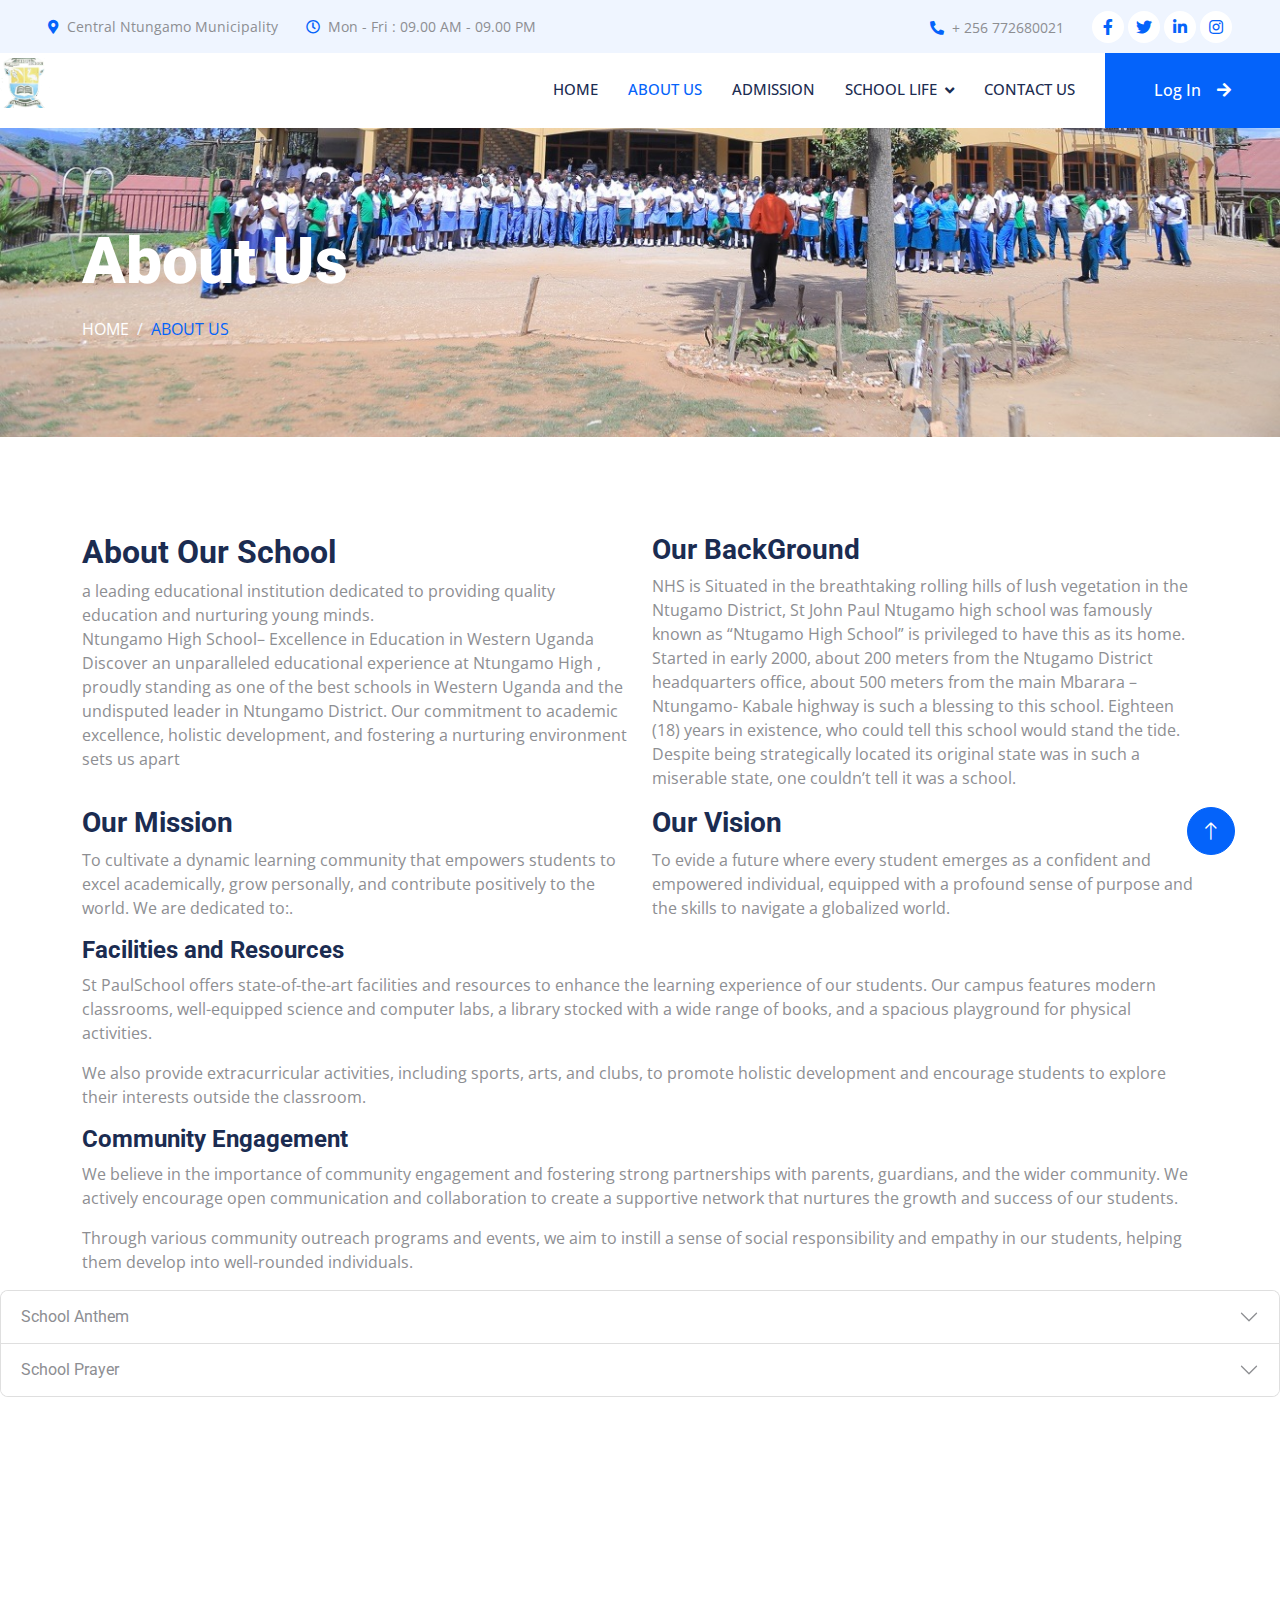
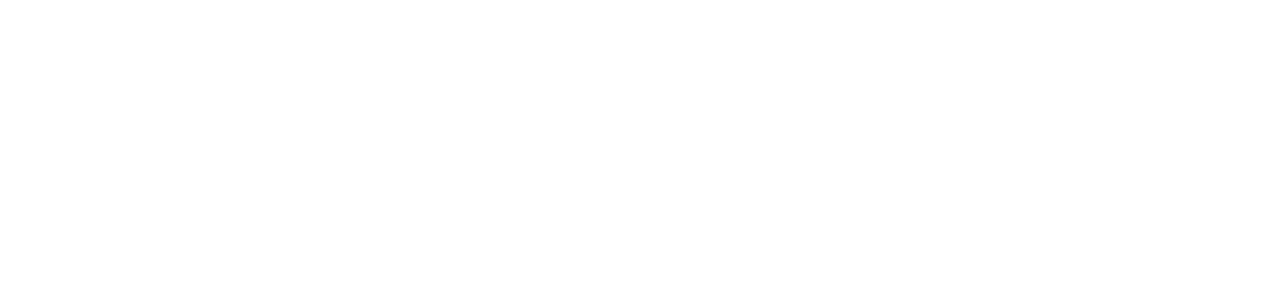
<file: about.html>
<!DOCTYPE html>
<html lang="en">

<head>
    <meta charset="utf-8">
    <title>Ntungamo High School</title>
    <meta content="width=device-width, initial-scale=1.0" name="viewport">
    <meta content="" name="keywords">
    <meta content="" name="description">

    <!-- Favicon -->
    <link href="/images1/image1 badge.png" rel="icon">

    <!-- Google Web Fonts -->
    <link rel="preconnect" href="https://fonts.googleapis.com">
    <link rel="preconnect" href="https://fonts.gstatic.com" crossorigin>
    <link
        href="https://fonts.googleapis.com/css2?family=Open+Sans:wght@400;500&family=Roboto:wght@500;700;900&display=swap"
        rel="stylesheet">

    <!-- Icon Font Stylesheet -->
    <link href="https://cdnjs.cloudflare.com/ajax/libs/font-awesome/5.10.0/css/all.min.css" rel="stylesheet">
    <link href="https://cdn.jsdelivr.net/npm/bootstrap-icons@1.4.1/font/bootstrap-icons.css" rel="stylesheet">
    <link href='https://unpkg.com/boxicons@2.1.4/css/boxicons.min.css' rel='stylesheet'>

    <!-- Libraries Stylesheet -->
    <link href="lib/animate/animate.min.css" rel="stylesheet">
    <link href="lib/owlcarousel/assets/owl.carousel.min.css" rel="stylesheet">
    <link href="lib/tempusdominus/css/tempusdominus-bootstrap-4.min.css" rel="stylesheet" />

    <!-- Customized Bootstrap Stylesheet -->
    <link href="css/bootstrap.min.css" rel="stylesheet">

    <!-- Template Stylesheet -->
    <link href="css/style.css" rel="stylesheet">
</head>

<body>
    <!-- Spinner Start -->
    <div id="spinner"
        class="show bg-white position-fixed translate-middle w-100 vh-100 top-50 start-50 d-flex align-items-center justify-content-center">
        <div class="spinner-grow text-primary" style="width: 3rem; height: 3rem;" role="status">
            <span class="sr-only">Loading...</span>
        </div>
    </div>
    <!-- Spinner End -->


    <!-- Topbar Start -->
    <div class="container-fluid bg-light p-0 wow fadeIn" data-wow-delay="0.1s">
        <div class="row gx-0 d-none d-lg-flex">
            <div class="col-lg-7 px-5 text-start">
                <div class="h-100 d-inline-flex align-items-center py-3 me-4">
                    <small class="fa fa-map-marker-alt text-primary me-2"></small>
                    <small>Central Ntungamo Municipality</small>
                </div>
                <div class="h-100 d-inline-flex align-items-center py-3">
                    <small class="far fa-clock text-primary me-2"></small>
                    <small>Mon - Fri : 09.00 AM - 09.00 PM</small>
                </div>
            </div>
            <div class="col-lg-5 px-5 text-end">
                <div class="h-100 d-inline-flex align-items-center py-3 me-4">
                    <small class="fa fa-phone-alt text-primary me-2"></small>
                    <small>+ 256 772680021</small>
                </div>
                <div class="h-100 d-inline-flex align-items-center">
                    <a class="btn btn-sm-square rounded-circle bg-white text-primary me-1" href=""><i
                            class="fab fa-facebook-f"></i></a>
                    <a class="btn btn-sm-square rounded-circle bg-white text-primary me-1" href=""><i
                            class="fab fa-twitter"></i></a>
                    <a class="btn btn-sm-square rounded-circle bg-white text-primary me-1" href=""><i
                            class="fab fa-linkedin-in"></i></a>
                    <a class="btn btn-sm-square rounded-circle bg-white text-primary me-0" href=""><i
                            class="fab fa-instagram"></i></a>
                </div>
            </div>
        </div>
    </div>
    <!-- Topbar End -->


    <!-- Navbar Start -->
    <nav class="navbar navbar-expand-lg bg-white navbar-light sticky-top p-0 wow fadeIn" data-wow-delay="0.1s">
        <a class="navbar-brand fw-bold" href="#"><img src="images1/image1 badge.png" alt="" width="50px"></a>
        <button type="button" class="navbar-toggler me-4" data-bs-toggle="collapse" data-bs-target="#navbarCollapse">
            <span class="navbar-toggler-icon"></span>
        </button>
        <div class="collapse navbar-collapse" id="navbarCollapse">
            <div class="navbar-nav ms-auto p-4 p-lg-0">
                <a href="index.html" class="nav-item nav-link">Home</a>
                <a href="about.html" class="nav-item nav-link active">About Us</a>
                <a href="service.html" class="nav-item nav-link">Admission</a>
                <div class="nav-item dropdown">
                    <a href="#" class="nav-link dropdown-toggle" data-bs-toggle="dropdown">School Life</a>
                    <div class="dropdown-menu rounded-0 rounded-bottom m-0">
                        <a href="feature.html" class="dropdown-item">Co-Curricular Activities</a>
                        <a href="team.html" class="dropdown-item">Gallery</a>
                        <a href="testimonial.html" class="dropdown-item">Academics</a>
                    </div>
                </div>
                <a href="contact.html" class="nav-item nav-link">Contact Us</a>
            </div>
            <a href="" class="btn btn-primary rounded-0 py-4 px-lg-5 d-none d-lg-block">Log In<i
                    class="fa fa-arrow-right ms-3"></i></a>
        </div>
    </nav>
    <!-- Navbar End -->


    <!-- Page Header Start -->
    <div class="container-fluid page-header py-5 mb-5 wow fadeIn" data-wow-delay="0.1s">
        <div class="container py-5">
            <h1 class="display-3 text-white mb-3 animated slideInDown">About Us</h1>
            <nav aria-label="breadcrumb animated slideInDown">
                <ol class="breadcrumb text-uppercase mb-0">
                    <li class="breadcrumb-item"><a class="text-white" href="#">Home</a></li>
                    <li class="breadcrumb-item text-primary active" aria-current="page">About Us</li>
                </ol>
            </nav>
        </div>
    </div>
    <!-- Page Header End -->
    <div class="container pt-5">
        <div class="row">
            <div class="col-md-6">
                <h2>About Our
                    <link>School</link>
                </h2>a leading educational institution dedicated to providing quality education and nurturing young
                minds.
                <p> Ntungamo High School– Excellence in Education in Western Uganda
                    Discover an unparalleled educational experience at Ntungamo High , proudly standing as one of the
                    best schools in Western Uganda and the undisputed leader in Ntungamo District. Our commitment to
                    academic excellence, holistic development, and fostering a nurturing environment sets us apart</p>
            </div>
            <div class="col-md-6">
                <h3>Our
                    <link>BackGround</link>
                </h3>
                <p> NHS is Situated in the breathtaking rolling hills of lush vegetation in the Ntugamo District, St
                    John Paul Ntugamo high school was famously known as “Ntugamo High School” is privileged to have this
                    as
                    its home. Started in early 2000, about 200 meters from the Ntugamo District headquarters office,
                    about 500
                    meters from the main Mbarara –Ntungamo- Kabale highway is such a blessing to this school. Eighteen
                    (18)
                    years in existence, who could tell this school would stand the tide. Despite being strategically
                    located
                    its original state was in such a miserable state, one couldn’t tell it was a school.</p>
            </div>
        </div>

        <div class="row">
            <div class="col-md-6">
                <h3>Our
                    <link>Mission</link>
                </h3>
                <p>To cultivate a dynamic learning community that empowers students to
                    excel academically, grow personally, and contribute positively to the world. We are dedicated to:.
                </p>
            </div>
            <div class="col-md-6">
                <h3>Our
                    <link>Vision</link>
                </h3>
                <p>To evide a future where every student emerges as a confident and empowered
                    individual, equipped with a profound sense of purpose and the skills to navigate a globalized world.
                </p>
            </div>
        </div>

        <div class="row">
            <div class="col-md-12">
                <h4>Facilities and Resources</h4>
                <p>St PaulSchool offers state-of-the-art facilities and resources to enhance the learning experience of
                    our
                    students. Our campus features modern classrooms, well-equipped science and computer labs, a library
                    stocked
                    with a wide range of books, and a spacious playground for physical activities.</p>
                <p>We also provide extracurricular activities, including sports, arts, and clubs, to promote holistic
                    development and encourage students to explore their interests outside the classroom.</p>
            </div>
        </div>

        <div class="row">
            <div class="col-md-12">
                <h4>Community Engagement</h4>
                <p>We believe in the importance of community engagement and fostering strong partnerships with parents,
                    guardians, and the wider community. We actively encourage open communication and collaboration to
                    create a
                    supportive network that nurtures the growth and success of our students.</p>
                <p>Through various community outreach programs and events, we aim to instill a sense of social
                    responsibility
                    and empathy in our students, helping them develop into well-rounded individuals.</p>
            </div>
        </div>
    </div>
    <!-- body -->

    <!-- anthem -->
    <div class="accordion" id="accordionExample">
        <div class="accordion-item">
            <h2 class="accordion-header">
                <button class="accordion-button collapsed" type="button" data-bs-toggle="collapse"
                    data-bs-target="#collapseOne" aria-expanded="false" aria-controls="collapseOne">
                    School Anthem
                </button>
            </h2>
            <div id="collapseOne" class="accordion-collapse collapse" data-bs-parent="#accordionExample">
                <div class="accordion-body">
                    <p>Oh! Ntungamo High School</p>
                    <p>Teachers and Students and Parents as well</p>
                    <p>Let us work together for the Nation.</p>
                    <p>So as to uplift this lovely school</p>
                    <br>
                    <p>Oh! Ntungamo High School</p>
                    <p>United we stand but divided we shall fall</p>
                    <p>Let us work together for the Nation</p>
                    <p>For Greater Horizons</p>
                    <br>
                    <p>Navy blue White and sky blue tops</p>
                    <p>Plus a tie is our uniform</p>
                    <p>Let us promote our cleaniliness</p>
                    <p>For Greater Horizons</p>
                </div>
            </div>
        </div>
        <div class="accordion-item">
            <h2 class="accordion-header">
                <button class="accordion-button collapsed" type="button" data-bs-toggle="collapse"
                    data-bs-target="#collapseTwo" aria-expanded="false" aria-controls="collapseTwo">
                    School Prayer
                </button>
            </h2>
            <div id="collapseTwo" class="accordion-collapse collapse" data-bs-parent="#accordionExample">
                <div class="accordion-body">
                    <p>Lord source of all gifts,</p>
                    <p>Creator of mankind, space and time</p>
                    <p>You who lives beyond them,</p>
                    <p>I praise and thank you for the gift of life</p>
                    <p>A second time each day,</p>
                    <p>It is precious and profound</p>
                    <br>
                    <p>Lord, today, I thank you especially for the people,</p>
                    <p>Bless them Lord</p>
                    <p>Bless our parents, teachers, prefects,</p>
                    <p>And each and every body</p>
                    <p>In our good Ntungamo High School.</p>
                    <p>Remember our old students</p>
                    <p>In their struggle to succeed</p>
                    <p>Bless them Lord</p>
                </div>
            </div>
        </div>
    </div>
    <!-- anthem -->

        <!-- Footer Start -->
        <div class="container-fluid bg-dark text-light footer mt-5 pt-5 wow fadeIn" data-wow-delay="0.1s">
            <div class="container py-5">
                <div class="row g-5">
                    <div class="col-lg-3 col-md-6">
                        <h5 class="text-light mb-4">Address</h5>
                        <p class="mb-2"><i class="fa fa-map-marker-alt me-3"></i>Central Division Ntungamo Municipality</p>
                        <p class="mb-2"><i class="fa fa-phone-alt me-3"></i>+ 256 772680021</p>
                        <p class="mb-2"><i class="fa fa-envelope me-3"></i>ntungamohighschool@gmail.com</p>
                        <div class="d-flex pt-2">
                            <a class="btn btn-outline-light btn-social rounded-circle" href="https://x.com/ntungamo_hs?s=20">
                                <i class='bx bx-x'></i>
                            <a class="btn btn-outline-light btn-social rounded-circle" href="https://www.facebook.com/groups/1675562059338359/"><i
                                    class="fab fa-facebook-f"></i></a>
                            <a class="btn btn-outline-light btn-social rounded-circle" href="https://www.youtube.com/@NHS126"><i
                                    class="fab fa-youtube"></i></a>
                        </div>
                    </div>
                    <div class="col-lg-3 col-md-6">
                        <h5 class="text-light mb-4">Useful Informatin</h5>
                        <a class="btn btn-link" href="/about.html">About School</a>
                        <a class="btn btn-link" href="/service.html">Applying Online</a>
                        <a class="btn btn-link" href="/contact.html">Location</a>
                    </div>
                    <div class="col-lg-3 col-md-6">
                        <h5 class="text-light mb-4">Useful Links</h5>
                        <a class="btn btn-link" href="/about.html">About Us</a>
                        <a class="btn btn-link" href="/service.html">Admission</a>
                        <a class="btn btn-link" href="/contact.html">Contact Us</a>
                        <a class="btn btn-link" href="/feature.html">Co-curricular Activities</a>
                        <a class="btn btn-link" href="/team.html">Gallery</a>
                        <a class="btn btn-link" href="testimonial.html">Academics</a>
                    </div>
                    <div class="col-lg-3 col-md-6">
                        <h5 class="text-light mb-4">Subscribe</h5>
                        <p>You can subscribe to our website for more updates.</p>
                        <div class="position-relative mx-auto" style="max-width: 400px;">
                            <input class="form-control border-0 w-100 py-3 ps-4 pe-5" type="text" placeholder="Your email">
                            <button type="button"
                                class="btn btn-primary py-2 position-absolute top-0 end-0 mt-2 me-2">SignUp</button>
                        </div>
                    </div>
                </div>
            </div>
            <div class="container">
                <div class="copyright">
                    <div class="row">
                        <div class="col-md-6 text-center text-md-start mb-3 mb-md-0">
                            &copy; <a class="border-bottom" href="#">Nhs Website</a>, All Right Reserved.
                        </div>
                        <div class="col-md-6 text-center text-md-end">
                            Designed By <a class="border-bottom" href="">+256 741451346</a>
                        </div>
                    </div>
                </div>
            </div>
        </div>
        <!-- Footer End -->


    <!-- Back to Top -->
    <a href="#" class="btn btn-lg btn-primary btn-lg-square rounded-circle back-to-top"><i
            class="bi bi-arrow-up"></i></a>


    <!-- JavaScript Libraries -->
    <script src="https://code.jquery.com/jquery-3.4.1.min.js"></script>
    <script src="https://cdn.jsdelivr.net/npm/bootstrap@5.0.0/dist/js/bootstrap.bundle.min.js"></script>
    <script src="lib/wow/wow.min.js"></script>
    <script src="lib/easing/easing.min.js"></script>
    <script src="lib/waypoints/waypoints.min.js"></script>
    <script src="lib/counterup/counterup.min.js"></script>
    <script src="lib/owlcarousel/owl.carousel.min.js"></script>
    <script src="lib/tempusdominus/js/moment.min.js"></script>
    <script src="lib/tempusdominus/js/moment-timezone.min.js"></script>
    <script src="lib/tempusdominus/js/tempusdominus-bootstrap-4.min.js"></script>

    <!-- Template Javascript -->
    <script src="js/main.js"></script>
</body>

</html>
</file>
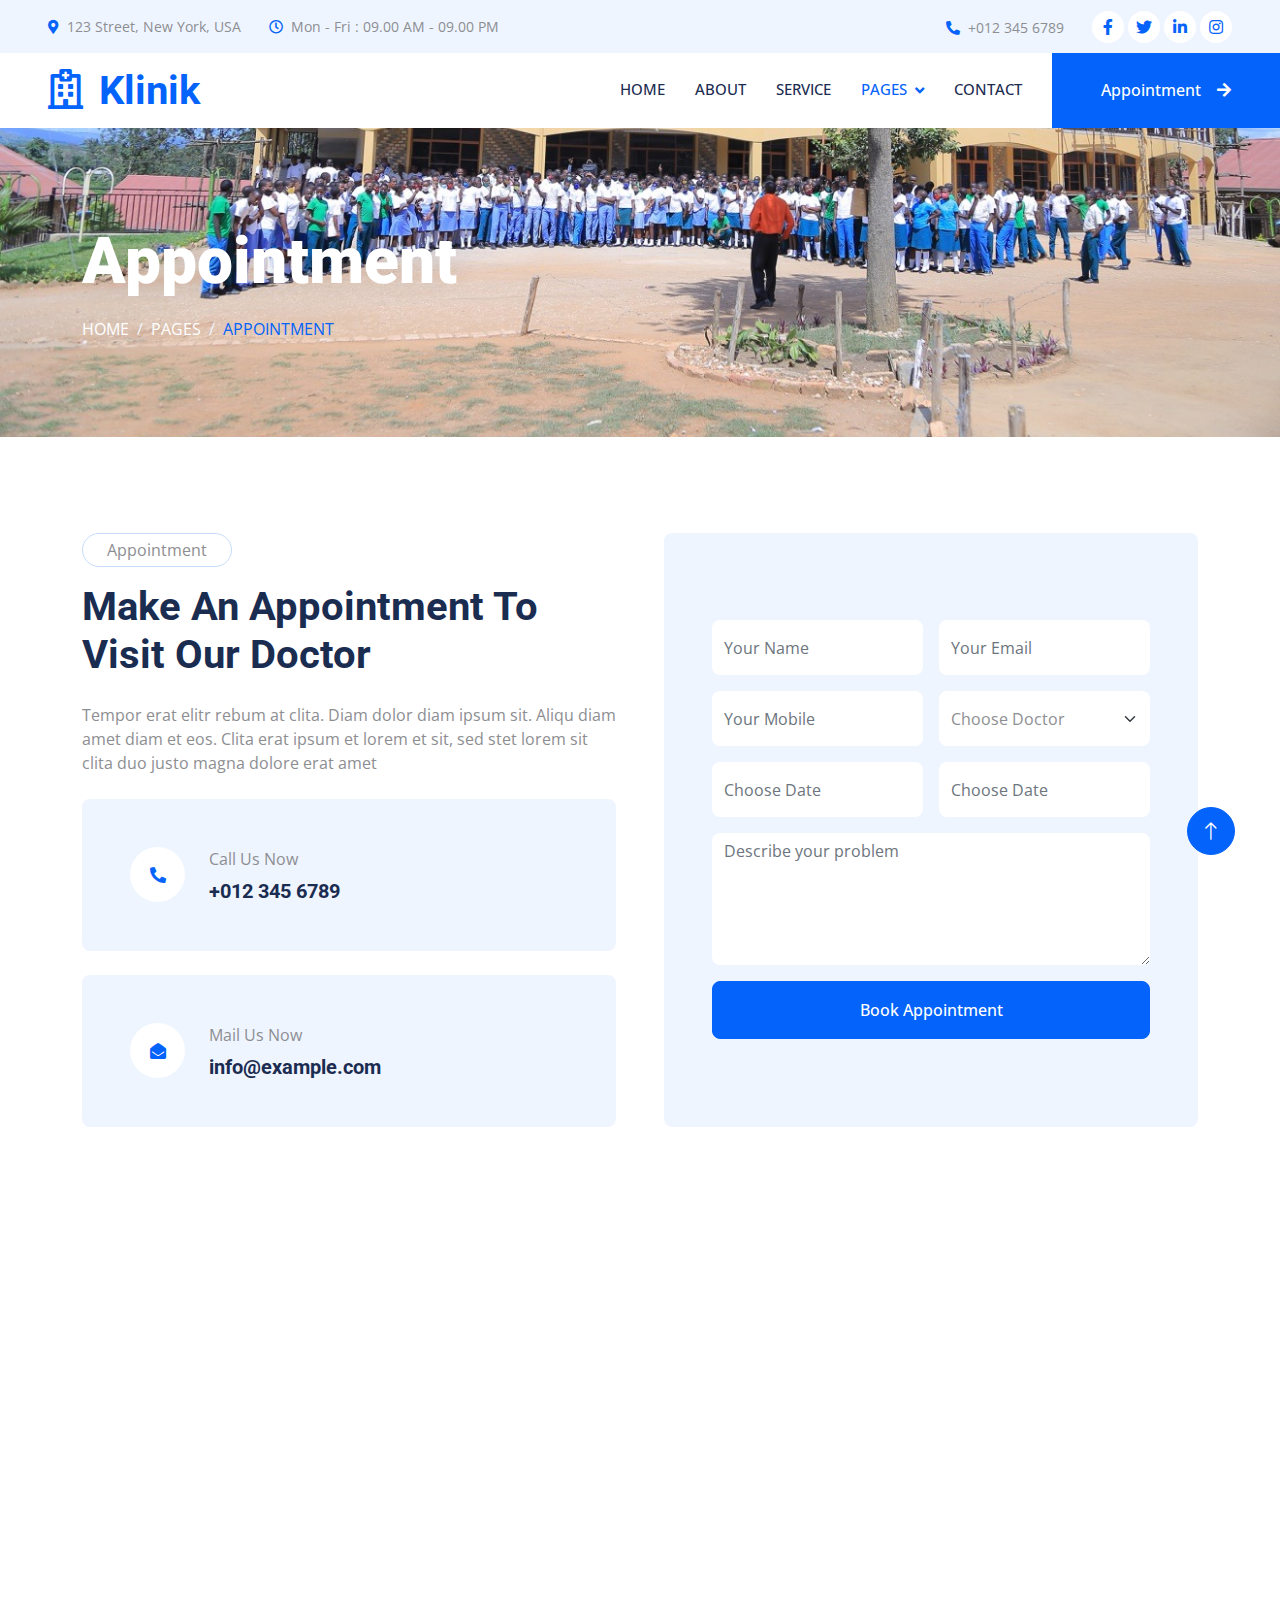
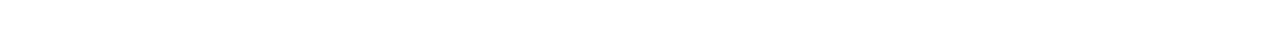
<file: appointment.html>
<!DOCTYPE html>
<html lang="en">

<head>
    <meta charset="utf-8">
    <title>Klinik - Clinic Website Template</title>
    <meta content="width=device-width, initial-scale=1.0" name="viewport">
    <meta content="" name="keywords">
    <meta content="" name="description">

    <!-- Favicon -->
    <link href="img/favicon.ico" rel="icon">

    <!-- Google Web Fonts -->
    <link rel="preconnect" href="https://fonts.googleapis.com">
    <link rel="preconnect" href="https://fonts.gstatic.com" crossorigin>
    <link href="https://fonts.googleapis.com/css2?family=Open+Sans:wght@400;500&family=Roboto:wght@500;700;900&display=swap" rel="stylesheet"> 

    <!-- Icon Font Stylesheet -->
    <link href="https://cdnjs.cloudflare.com/ajax/libs/font-awesome/5.10.0/css/all.min.css" rel="stylesheet">
    <link href="https://cdn.jsdelivr.net/npm/bootstrap-icons@1.4.1/font/bootstrap-icons.css" rel="stylesheet">

    <!-- Libraries Stylesheet -->
    <link href="lib/animate/animate.min.css" rel="stylesheet">
    <link href="lib/owlcarousel/assets/owl.carousel.min.css" rel="stylesheet">
    <link href="lib/tempusdominus/css/tempusdominus-bootstrap-4.min.css" rel="stylesheet" />

    <!-- Customized Bootstrap Stylesheet -->
    <link href="css/bootstrap.min.css" rel="stylesheet">

    <!-- Template Stylesheet -->
    <link href="css/style.css" rel="stylesheet">
</head>

<body>
    <!-- Spinner Start -->
    <div id="spinner" class="show bg-white position-fixed translate-middle w-100 vh-100 top-50 start-50 d-flex align-items-center justify-content-center">
        <div class="spinner-grow text-primary" style="width: 3rem; height: 3rem;" role="status">
            <span class="sr-only">Loading...</span>
        </div>
    </div>
    <!-- Spinner End -->


    <!-- Topbar Start -->
    <div class="container-fluid bg-light p-0 wow fadeIn" data-wow-delay="0.1s">
        <div class="row gx-0 d-none d-lg-flex">
            <div class="col-lg-7 px-5 text-start">
                <div class="h-100 d-inline-flex align-items-center py-3 me-4">
                    <small class="fa fa-map-marker-alt text-primary me-2"></small>
                    <small>123 Street, New York, USA</small>
                </div>
                <div class="h-100 d-inline-flex align-items-center py-3">
                    <small class="far fa-clock text-primary me-2"></small>
                    <small>Mon - Fri : 09.00 AM - 09.00 PM</small>
                </div>
            </div>
            <div class="col-lg-5 px-5 text-end">
                <div class="h-100 d-inline-flex align-items-center py-3 me-4">
                    <small class="fa fa-phone-alt text-primary me-2"></small>
                    <small>+012 345 6789</small>
                </div>
                <div class="h-100 d-inline-flex align-items-center">
                    <a class="btn btn-sm-square rounded-circle bg-white text-primary me-1" href=""><i class="fab fa-facebook-f"></i></a>
                    <a class="btn btn-sm-square rounded-circle bg-white text-primary me-1" href=""><i class="fab fa-twitter"></i></a>
                    <a class="btn btn-sm-square rounded-circle bg-white text-primary me-1" href=""><i class="fab fa-linkedin-in"></i></a>
                    <a class="btn btn-sm-square rounded-circle bg-white text-primary me-0" href=""><i class="fab fa-instagram"></i></a>
                </div>
            </div>
        </div>
    </div>
    <!-- Topbar End -->


    <!-- Navbar Start -->
    <nav class="navbar navbar-expand-lg bg-white navbar-light sticky-top p-0 wow fadeIn" data-wow-delay="0.1s">
        <a href="index.html" class="navbar-brand d-flex align-items-center px-4 px-lg-5">
            <h1 class="m-0 text-primary"><i class="far fa-hospital me-3"></i>Klinik</h1>
        </a>
        <button type="button" class="navbar-toggler me-4" data-bs-toggle="collapse" data-bs-target="#navbarCollapse">
            <span class="navbar-toggler-icon"></span>
        </button>
        <div class="collapse navbar-collapse" id="navbarCollapse">
            <div class="navbar-nav ms-auto p-4 p-lg-0">
                <a href="index.html" class="nav-item nav-link">Home</a>
                <a href="about.html" class="nav-item nav-link">About</a>
                <a href="service.html" class="nav-item nav-link">Service</a>
                <div class="nav-item dropdown">
                    <a href="#" class="nav-link dropdown-toggle active" data-bs-toggle="dropdown">Pages</a>
                    <div class="dropdown-menu rounded-0 rounded-bottom m-0">
                        <a href="feature.html" class="dropdown-item">Feature</a>
                        <a href="team.html" class="dropdown-item">Our Doctor</a>
                        <a href="appointment.html" class="dropdown-item active">Appointment</a>
                        <a href="testimonial.html" class="dropdown-item">Testimonial</a>
                        <a href="404.html" class="dropdown-item">404 Page</a>
                    </div>
                </div>
                <a href="contact.html" class="nav-item nav-link">Contact</a>
            </div>
            <a href="" class="btn btn-primary rounded-0 py-4 px-lg-5 d-none d-lg-block">Appointment<i class="fa fa-arrow-right ms-3"></i></a>
        </div>
    </nav>
    <!-- Navbar End -->


    <!-- Page Header Start -->
    <div class="container-fluid page-header py-5 mb-5 wow fadeIn" data-wow-delay="0.1s">
        <div class="container py-5">
            <h1 class="display-3 text-white mb-3 animated slideInDown">Appointment</h1>
            <nav aria-label="breadcrumb animated slideInDown">
                <ol class="breadcrumb text-uppercase mb-0">
                    <li class="breadcrumb-item"><a class="text-white" href="#">Home</a></li>
                    <li class="breadcrumb-item"><a class="text-white" href="#">Pages</a></li>
                    <li class="breadcrumb-item text-primary active" aria-current="page">Appointment</li>
                </ol>
            </nav>
        </div>
    </div>
    <!-- Page Header End -->


    <!-- Appointment Start -->
    <div class="container-xxl py-5">
        <div class="container">
            <div class="row g-5">
                <div class="col-lg-6 wow fadeInUp" data-wow-delay="0.1s">
                    <p class="d-inline-block border rounded-pill py-1 px-4">Appointment</p>
                    <h1 class="mb-4">Make An Appointment To Visit Our Doctor</h1>
                    <p class="mb-4">Tempor erat elitr rebum at clita. Diam dolor diam ipsum sit. Aliqu diam amet diam et eos. Clita erat ipsum et lorem et sit, sed stet lorem sit clita duo justo magna dolore erat amet</p>
                    <div class="bg-light rounded d-flex align-items-center p-5 mb-4">
                        <div class="d-flex flex-shrink-0 align-items-center justify-content-center rounded-circle bg-white" style="width: 55px; height: 55px;">
                            <i class="fa fa-phone-alt text-primary"></i>
                        </div>
                        <div class="ms-4">
                            <p class="mb-2">Call Us Now</p>
                            <h5 class="mb-0">+012 345 6789</h5>
                        </div>
                    </div>
                    <div class="bg-light rounded d-flex align-items-center p-5">
                        <div class="d-flex flex-shrink-0 align-items-center justify-content-center rounded-circle bg-white" style="width: 55px; height: 55px;">
                            <i class="fa fa-envelope-open text-primary"></i>
                        </div>
                        <div class="ms-4">
                            <p class="mb-2">Mail Us Now</p>
                            <h5 class="mb-0">info@example.com</h5>
                        </div>
                    </div>
                </div>
                <div class="col-lg-6 wow fadeInUp" data-wow-delay="0.5s">
                    <div class="bg-light rounded h-100 d-flex align-items-center p-5">
                        <form>
                            <div class="row g-3">
                                <div class="col-12 col-sm-6">
                                    <input type="text" class="form-control border-0" placeholder="Your Name" style="height: 55px;">
                                </div>
                                <div class="col-12 col-sm-6">
                                    <input type="email" class="form-control border-0" placeholder="Your Email" style="height: 55px;">
                                </div>
                                <div class="col-12 col-sm-6">
                                    <input type="text" class="form-control border-0" placeholder="Your Mobile" style="height: 55px;">
                                </div>
                                <div class="col-12 col-sm-6">
                                    <select class="form-select border-0" style="height: 55px;">
                                        <option selected>Choose Doctor</option>
                                        <option value="1">Doctor 1</option>
                                        <option value="2">Doctor 2</option>
                                        <option value="3">Doctor 3</option>
                                    </select>
                                </div>
                                <div class="col-12 col-sm-6">
                                    <div class="date" id="date" data-target-input="nearest">
                                        <input type="text"
                                            class="form-control border-0 datetimepicker-input"
                                            placeholder="Choose Date" data-target="#date" data-toggle="datetimepicker" style="height: 55px;">
                                    </div>
                                </div>
                                <div class="col-12 col-sm-6">
                                    <div class="time" id="time" data-target-input="nearest">
                                        <input type="text"
                                            class="form-control border-0 datetimepicker-input"
                                            placeholder="Choose Date" data-target="#time" data-toggle="datetimepicker" style="height: 55px;">
                                    </div>
                                </div>
                                <div class="col-12">
                                    <textarea class="form-control border-0" rows="5" placeholder="Describe your problem"></textarea>
                                </div>
                                <div class="col-12">
                                    <button class="btn btn-primary w-100 py-3" type="submit">Book Appointment</button>
                                </div>
                            </div>
                        </form>
                    </div>
                </div>
            </div>
        </div>
    </div>
    <!-- Appointment End -->
        

    <!-- Footer Start -->
    <div class="container-fluid bg-dark text-light footer mt-5 pt-5 wow fadeIn" data-wow-delay="0.1s">
        <div class="container py-5">
            <div class="row g-5">
                <div class="col-lg-3 col-md-6">
                    <h5 class="text-light mb-4">Address</h5>
                    <p class="mb-2"><i class="fa fa-map-marker-alt me-3"></i>123 Street, New York, USA</p>
                    <p class="mb-2"><i class="fa fa-phone-alt me-3"></i>+012 345 67890</p>
                    <p class="mb-2"><i class="fa fa-envelope me-3"></i>info@example.com</p>
                    <div class="d-flex pt-2">
                        <a class="btn btn-outline-light btn-social rounded-circle" href=""><i class="fab fa-twitter"></i></a>
                        <a class="btn btn-outline-light btn-social rounded-circle" href=""><i class="fab fa-facebook-f"></i></a>
                        <a class="btn btn-outline-light btn-social rounded-circle" href=""><i class="fab fa-youtube"></i></a>
                        <a class="btn btn-outline-light btn-social rounded-circle" href=""><i class="fab fa-linkedin-in"></i></a>
                    </div>
                </div>
                <div class="col-lg-3 col-md-6">
                    <h5 class="text-light mb-4">Services</h5>
                    <a class="btn btn-link" href="">Cardiology</a>
                    <a class="btn btn-link" href="">Pulmonary</a>
                    <a class="btn btn-link" href="">Neurology</a>
                    <a class="btn btn-link" href="">Orthopedics</a>
                    <a class="btn btn-link" href="">Laboratory</a>
                </div>
                <div class="col-lg-3 col-md-6">
                    <h5 class="text-light mb-4">Quick Links</h5>
                    <a class="btn btn-link" href="">About Us</a>
                    <a class="btn btn-link" href="">Contact Us</a>
                    <a class="btn btn-link" href="">Our Services</a>
                    <a class="btn btn-link" href="">Terms & Condition</a>
                    <a class="btn btn-link" href="">Support</a>
                </div>
                <div class="col-lg-3 col-md-6">
                    <h5 class="text-light mb-4">Newsletter</h5>
                    <p>Dolor amet sit justo amet elitr clita ipsum elitr est.</p>
                    <div class="position-relative mx-auto" style="max-width: 400px;">
                        <input class="form-control border-0 w-100 py-3 ps-4 pe-5" type="text" placeholder="Your email">
                        <button type="button" class="btn btn-primary py-2 position-absolute top-0 end-0 mt-2 me-2">SignUp</button>
                    </div>
                </div>
            </div>
        </div>
        <div class="container">
            <div class="copyright">
                <div class="row">
                    <div class="col-md-6 text-center text-md-start mb-3 mb-md-0">
                        &copy; <a class="border-bottom" href="#">Your Site Name</a>, All Right Reserved.
                    </div>
                    <div class="col-md-6 text-center text-md-end">
                        <!--/*** This template is free as long as you keep the footer author’s credit link/attribution link/backlink. If you'd like to use the template without the footer author’s credit link/attribution link/backlink, you can purchase the Credit Removal License from "https://htmlcodex.com/credit-removal". Thank you for your support. ***/-->
                        Designed By <a class="border-bottom" href="https://htmlcodex.com">HTML Codex</a>
                    </div>
                </div>
            </div>
        </div>
    </div>
    <!-- Footer End -->


    <!-- Back to Top -->
    <a href="#" class="btn btn-lg btn-primary btn-lg-square rounded-circle back-to-top"><i class="bi bi-arrow-up"></i></a>


    <!-- JavaScript Libraries -->
    <script src="https://code.jquery.com/jquery-3.4.1.min.js"></script>
    <script src="https://cdn.jsdelivr.net/npm/bootstrap@5.0.0/dist/js/bootstrap.bundle.min.js"></script>
    <script src="lib/wow/wow.min.js"></script>
    <script src="lib/easing/easing.min.js"></script>
    <script src="lib/waypoints/waypoints.min.js"></script>
    <script src="lib/counterup/counterup.min.js"></script>
    <script src="lib/owlcarousel/owl.carousel.min.js"></script>
    <script src="lib/tempusdominus/js/moment.min.js"></script>
    <script src="lib/tempusdominus/js/moment-timezone.min.js"></script>
    <script src="lib/tempusdominus/js/tempusdominus-bootstrap-4.min.js"></script>

    <!-- Template Javascript -->
    <script src="js/main.js"></script>
</body>

</html>
</file>
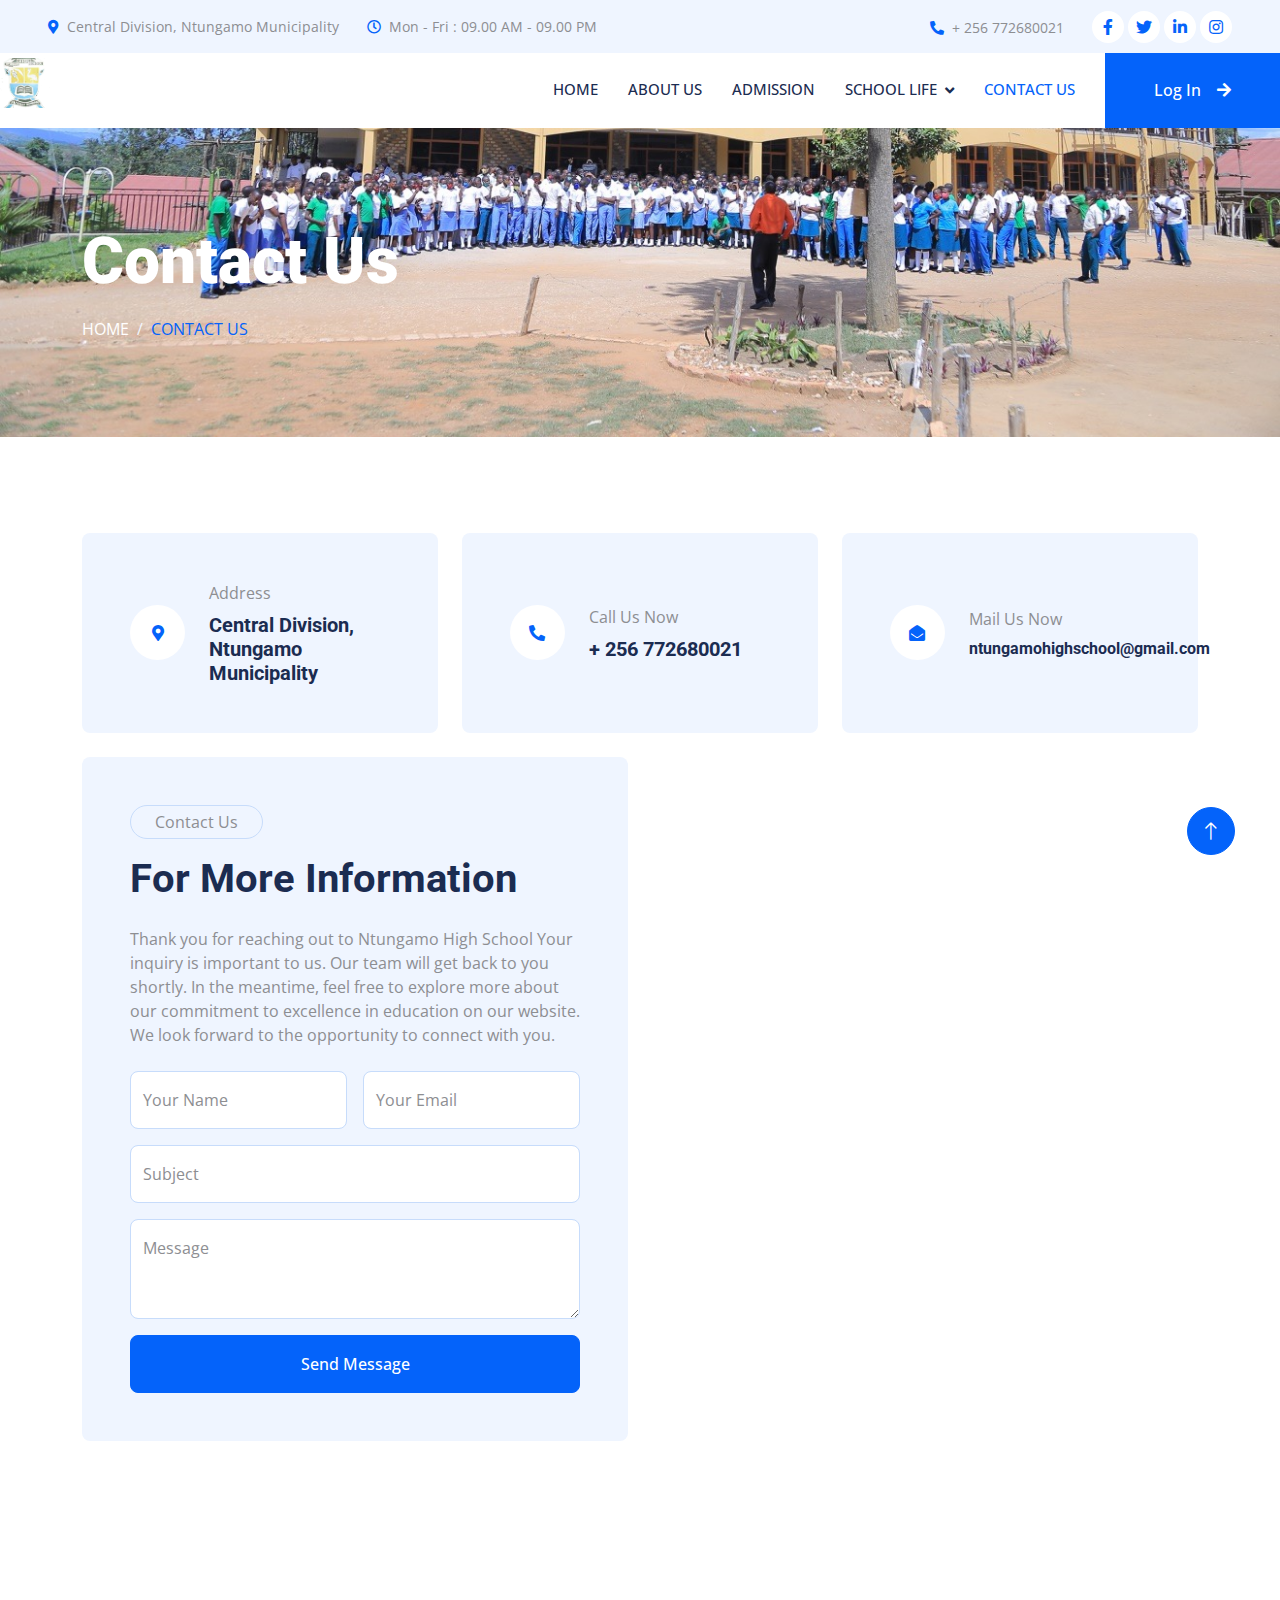
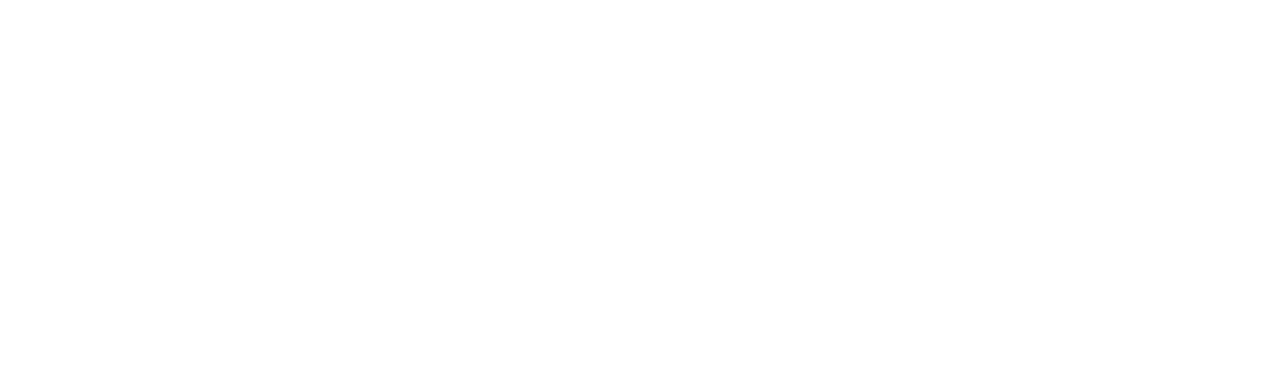
<file: contact.html>
<!DOCTYPE html>
<html lang="en">

<head>
    <meta charset="utf-8">
    <title>Ntungamo High School</title>
    <meta content="width=device-width, initial-scale=1.0" name="viewport">
    <meta content="" name="keywords">
    <meta content="" name="description">

    <!-- Favicon -->
    <link href="/images1/image1 badge.png" rel="icon">

    <!-- Google Web Fonts -->
    <link rel="preconnect" href="https://fonts.googleapis.com">
    <link rel="preconnect" href="https://fonts.gstatic.com" crossorigin>
    <link
        href="https://fonts.googleapis.com/css2?family=Open+Sans:wght@400;500&family=Roboto:wght@500;700;900&display=swap"
        rel="stylesheet">

    <!-- Icon Font Stylesheet -->
    <link href="https://cdnjs.cloudflare.com/ajax/libs/font-awesome/5.10.0/css/all.min.css" rel="stylesheet">
    <link href="https://cdn.jsdelivr.net/npm/bootstrap-icons@1.4.1/font/bootstrap-icons.css" rel="stylesheet">
    <link href='https://unpkg.com/boxicons@2.1.4/css/boxicons.min.css' rel='stylesheet'>

    <!-- Libraries Stylesheet -->
    <link href="lib/animate/animate.min.css" rel="stylesheet">
    <link href="lib/owlcarousel/assets/owl.carousel.min.css" rel="stylesheet">
    <link href="lib/tempusdominus/css/tempusdominus-bootstrap-4.min.css" rel="stylesheet" />

    <!-- Customized Bootstrap Stylesheet -->
    <link href="css/bootstrap.min.css" rel="stylesheet">

    <!-- Template Stylesheet -->
    <link href="css/style.css" rel="stylesheet">
</head>

<body>
    <!-- Spinner Start -->
    <div id="spinner"
        class="show bg-white position-fixed translate-middle w-100 vh-100 top-50 start-50 d-flex align-items-center justify-content-center">
        <div class="spinner-grow text-primary" style="width: 3rem; height: 3rem;" role="status">
            <span class="sr-only">Loading...</span>
        </div>
    </div>
    <!-- Spinner End -->


    <!-- Topbar Start -->
    <div class="container-fluid bg-light p-0 wow fadeIn" data-wow-delay="0.1s">
        <div class="row gx-0 d-none d-lg-flex">
            <div class="col-lg-7 px-5 text-start">
                <div class="h-100 d-inline-flex align-items-center py-3 me-4">
                    <small class="fa fa-map-marker-alt text-primary me-2"></small>
                    <small>Central Division, Ntungamo Municipality</small>
                </div>
                <div class="h-100 d-inline-flex align-items-center py-3">
                    <small class="far fa-clock text-primary me-2"></small>
                    <small>Mon - Fri : 09.00 AM - 09.00 PM</small>
                </div>
            </div>
            <div class="col-lg-5 px-5 text-end">
                <div class="h-100 d-inline-flex align-items-center py-3 me-4">
                    <small class="fa fa-phone-alt text-primary me-2"></small>
                    <small>+ 256 772680021</small>
                </div>
                <div class="h-100 d-inline-flex align-items-center">
                    <a class="btn btn-sm-square rounded-circle bg-white text-primary me-1" href=""><i
                            class="fab fa-facebook-f"></i></a>
                    <a class="btn btn-sm-square rounded-circle bg-white text-primary me-1" href=""><i
                            class="fab fa-twitter"></i></a>
                    <a class="btn btn-sm-square rounded-circle bg-white text-primary me-1" href=""><i
                            class="fab fa-linkedin-in"></i></a>
                    <a class="btn btn-sm-square rounded-circle bg-white text-primary me-0" href=""><i
                            class="fab fa-instagram"></i></a>
                </div>
            </div>
        </div>
    </div>
    <!-- Topbar End -->


    <!-- Navbar Start -->
    <nav class="navbar navbar-expand-lg bg-white navbar-light sticky-top p-0 wow fadeIn" data-wow-delay="0.1s">
        <a class="navbar-brand fw-bold" href="#"><img src="images1/image1 badge.png" alt="" width="50px"></a>
        <button type="button" class="navbar-toggler me-4" data-bs-toggle="collapse" data-bs-target="#navbarCollapse">
            <span class="navbar-toggler-icon"></span>
        </button>
        <div class="collapse navbar-collapse" id="navbarCollapse">
            <div class="navbar-nav ms-auto p-4 p-lg-0">
                <a href="index.html" class="nav-item nav-link">Home</a>
                <a href="about.html" class="nav-item nav-link">About Us</a>
                <a href="service.html" class="nav-item nav-link">Admission</a>
                <div class="nav-item dropdown">
                    <a href="#" class="nav-link dropdown-toggle" data-bs-toggle="dropdown">School Life</a>
                    <div class="dropdown-menu rounded-0 rounded-bottom m-0">
                        <a href="feature.html" class="dropdown-item">Co-Curricular Activities</a>
                        <a href="team.html" class="dropdown-item">Gallery</a>
                        <a href="testimonial.html" class="dropdown-item">Academics</a>
                    </div>
                </div>
                <a href="contact.html" class="nav-item nav-link active">Contact Us</a>
            </div>
            <a href="" class="btn btn-primary rounded-0 py-4 px-lg-5 d-none d-lg-block">Log In<i
                    class="fa fa-arrow-right ms-3"></i></a>
        </div>
    </nav>
    <!-- Navbar End -->


    <!-- Page Header Start -->
    <div class="container-fluid page-header py-5 mb-5 wow fadeIn" data-wow-delay="0.1s">
        <div class="container py-5">
            <h1 class="display-3 text-white mb-3 animated slideInDown">Contact Us</h1>
            <nav aria-label="breadcrumb animated slideInDown">
                <ol class="breadcrumb text-uppercase mb-0">
                    <li class="breadcrumb-item"><a class="text-white" href="#">Home</a></li>
                    <li class="breadcrumb-item text-primary active" aria-current="page">Contact Us</li>
                </ol>
            </nav>
        </div>
    </div>
    <!-- Page Header End -->


    <!-- Contact Start -->
    <div class="container-xxl py-5">
        <div class="container">
            <div class="row g-4">
                <div class="col-lg-4">
                    <div class="h-100 bg-light rounded d-flex align-items-center p-5">
                        <div class="d-flex flex-shrink-0 align-items-center justify-content-center rounded-circle bg-white"
                            style="width: 55px; height: 55px;">
                            <i class="fa fa-map-marker-alt text-primary"></i>
                        </div>
                        <div class="ms-4">
                            <p class="mb-2">Address</p>
                            <h5 class="mb-0">Central Division, Ntungamo Municipality</h5>
                        </div>
                    </div>
                </div>
                <div class="col-lg-4">
                    <div class="h-100 bg-light rounded d-flex align-items-center p-5">
                        <div class="d-flex flex-shrink-0 align-items-center justify-content-center rounded-circle bg-white"
                            style="width: 55px; height: 55px;">
                            <i class="fa fa-phone-alt text-primary"></i>
                        </div>
                        <div class="ms-4">
                            <p class="mb-2">Call Us Now</p>
                            <h5 class="mb-0">+ 256 772680021</h5>
                        </div>
                    </div>
                </div>
                <div class="col-lg-4">
                    <div class="h-100 bg-light rounded d-flex align-items-center p-5">
                        <div class="d-flex flex-shrink-0 align-items-center justify-content-center rounded-circle bg-white"
                            style="width: 55px; height: 55px;">
                            <i class="fa fa-envelope-open text-primary"></i>
                        </div>
                        <div class="ms-4">
                            <p class="mb-2">Mail Us Now</p>
                            <h6 class="mb-0">ntungamohighschool@gmail.com</h6>
                        </div>
                    </div>
                </div>
                <div class="col-lg-6 wow fadeIn" data-wow-delay="0.1s">
                    <div class="bg-light rounded p-5">
                        <p class="d-inline-block border rounded-pill py-1 px-4">Contact Us</p>
                        <h1 class="mb-4">For More Information</h1>
                        <p class="mb-4">Thank you for reaching out to Ntungamo High School Your inquiry is important to
                            us.
                            Our team will get back to you shortly. In the meantime, feel free to explore more about our
                            commitment to excellence in education on our website. We look forward to the opportunity to
                            connect with you.</p>
                        <form>
                            <div class="row g-3">
                                <div class="col-md-6">
                                    <div class="form-floating">
                                        <input type="text" class="form-control" id="name" placeholder="Your Name">
                                        <label for="name">Your Name</label>
                                    </div>
                                </div>
                                <div class="col-md-6">
                                    <div class="form-floating">
                                        <input type="email" class="form-control" id="email" placeholder="Your Email">
                                        <label for="email">Your Email</label>
                                    </div>
                                </div>
                                <div class="col-12">
                                    <div class="form-floating">
                                        <input type="text" class="form-control" id="subject" placeholder="Subject">
                                        <label for="subject">Subject</label>
                                    </div>
                                </div>
                                <div class="col-12">
                                    <div class="form-floating">
                                        <textarea class="form-control" placeholder="Leave a message here" id="message"
                                            style="height: 100px"></textarea>
                                        <label for="message">Message</label>
                                    </div>
                                </div>
                                <div class="col-12">
                                    <button class="btn btn-primary w-100 py-3" type="submit">Send Message</button>
                                </div>
                            </div>
                        </form>
                    </div>
                </div>
                <div class="col-lg-6 wow fadeIn" data-wow-delay="0.5s">
                    <div class="h-100" style="min-height: 400px;">
                        <iframe class="rounded w-100 h-100" src="https://www.google.com/maps/embed?pb=!1m18!1m12!1m3!1d3989.351967111345!2d30.258864274964974!3d-0.8760376991154717!2m3!1f0!2f0!3f0!3m2!1i1024!2i768!4f13.1!3m3!1m2!1s0x19d94e8595780667%3A0x8f55adaa10148f2c!2sNtungamo%20High%20School!5e0!3m2!1sen!2sug!4v1705675643121!5m2!1sen!2sug"
                            frameborder="0" allowfullscreen="" aria-hidden="false" tabindex="0"></iframe>
                    </div>
                </div>
            </div>
        </div>
    </div>
    <!-- Contact End -->


    <!-- Footer Start -->
    <div class="container-fluid bg-dark text-light footer mt-5 pt-5 wow fadeIn" data-wow-delay="0.1s">
        <div class="container py-5">
            <div class="row g-5">
                <div class="col-lg-3 col-md-6">
                    <h5 class="text-light mb-4">Address</h5>
                    <p class="mb-2"><i class="fa fa-map-marker-alt me-3"></i>Central Division Ntungamo Municipality</p>
                    <p class="mb-2"><i class="fa fa-phone-alt me-3"></i>+ 256 772680021</p>
                    <p class="mb-2"><i class="fa fa-envelope me-3"></i>ntungamohighschool@gmail.com</p>
                    <div class="d-flex pt-2">
                        <a class="btn btn-outline-light btn-social rounded-circle" href="https://x.com/ntungamo_hs?s=20">
                            <i class='bx bx-x'></i>
                        <a class="btn btn-outline-light btn-social rounded-circle" href="https://www.facebook.com/groups/1675562059338359/"><i
                                class="fab fa-facebook-f"></i></a>
                        <a class="btn btn-outline-light btn-social rounded-circle" href="https://www.youtube.com/@NHS126"><i
                                class="fab fa-youtube"></i></a>
                    </div>
                </div>
                <div class="col-lg-3 col-md-6">
                    <h5 class="text-light mb-4">Useful Informatin</h5>
                    <a class="btn btn-link" href="/about.html">About School</a>
                    <a class="btn btn-link" href="/service.html">Applying Online</a>
                    <a class="btn btn-link" href="/contact.html">Location</a>
                </div>
                <div class="col-lg-3 col-md-6">
                    <h5 class="text-light mb-4">Useful Links</h5>
                    <a class="btn btn-link" href="/about.html">About Us</a>
                    <a class="btn btn-link" href="/service.html">Admission</a>
                    <a class="btn btn-link" href="/contact.html">Contact Us</a>
                    <a class="btn btn-link" href="/feature.html">Co-curricular Activities</a>
                    <a class="btn btn-link" href="/team.html">Gallery</a>
                    <a class="btn btn-link" href="testimonial.html">Academics</a>
                </div>
                <div class="col-lg-3 col-md-6">
                    <h5 class="text-light mb-4">Subscribe</h5>
                    <p>You can subscribe to our website for more updates.</p>
                    <div class="position-relative mx-auto" style="max-width: 400px;">
                        <input class="form-control border-0 w-100 py-3 ps-4 pe-5" type="text" placeholder="Your email">
                        <button type="button"
                            class="btn btn-primary py-2 position-absolute top-0 end-0 mt-2 me-2">SignUp</button>
                    </div>
                </div>
            </div>
        </div>
        <div class="container">
            <div class="copyright">
                <div class="row">
                    <div class="col-md-6 text-center text-md-start mb-3 mb-md-0">
                        &copy; <a class="border-bottom" href="#">Nhs Website</a>, All Right Reserved.
                    </div>
                    <div class="col-md-6 text-center text-md-end">
                        Designed By <a class="border-bottom" href="">+256 741451346</a>
                    </div>
                </div>
            </div>
        </div>
    </div>
    <!-- Footer End -->


    <!-- Back to Top -->
    <a href="#" class="btn btn-lg btn-primary btn-lg-square rounded-circle back-to-top"><i
            class="bi bi-arrow-up"></i></a>


    <!-- JavaScript Libraries -->
    <script src="https://code.jquery.com/jquery-3.4.1.min.js"></script>
    <script src="https://cdn.jsdelivr.net/npm/bootstrap@5.0.0/dist/js/bootstrap.bundle.min.js"></script>
    <script src="lib/wow/wow.min.js"></script>
    <script src="lib/easing/easing.min.js"></script>
    <script src="lib/waypoints/waypoints.min.js"></script>
    <script src="lib/counterup/counterup.min.js"></script>
    <script src="lib/owlcarousel/owl.carousel.min.js"></script>
    <script src="lib/tempusdominus/js/moment.min.js"></script>
    <script src="lib/tempusdominus/js/moment-timezone.min.js"></script>
    <script src="lib/tempusdominus/js/tempusdominus-bootstrap-4.min.js"></script>

    <!-- Template Javascript -->
    <script src="js/main.js"></script>
</body>

</html>
</file>
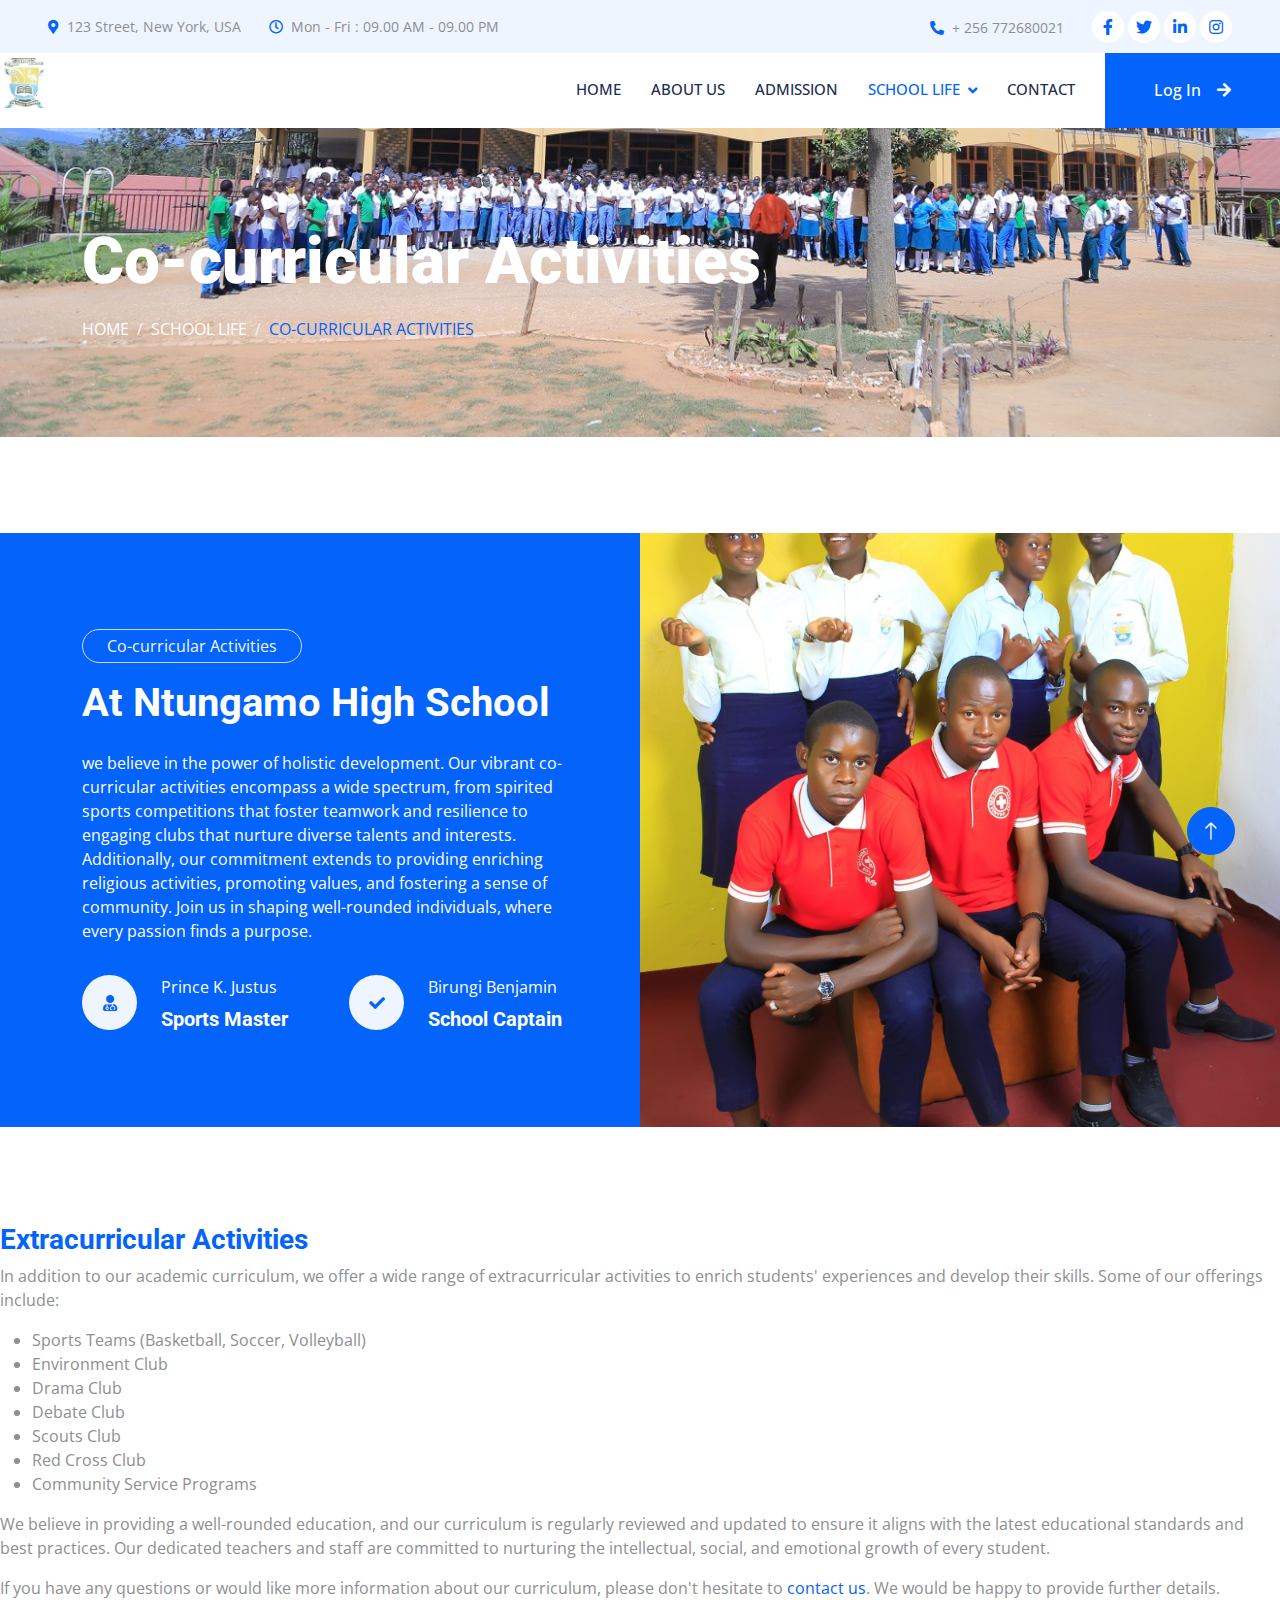
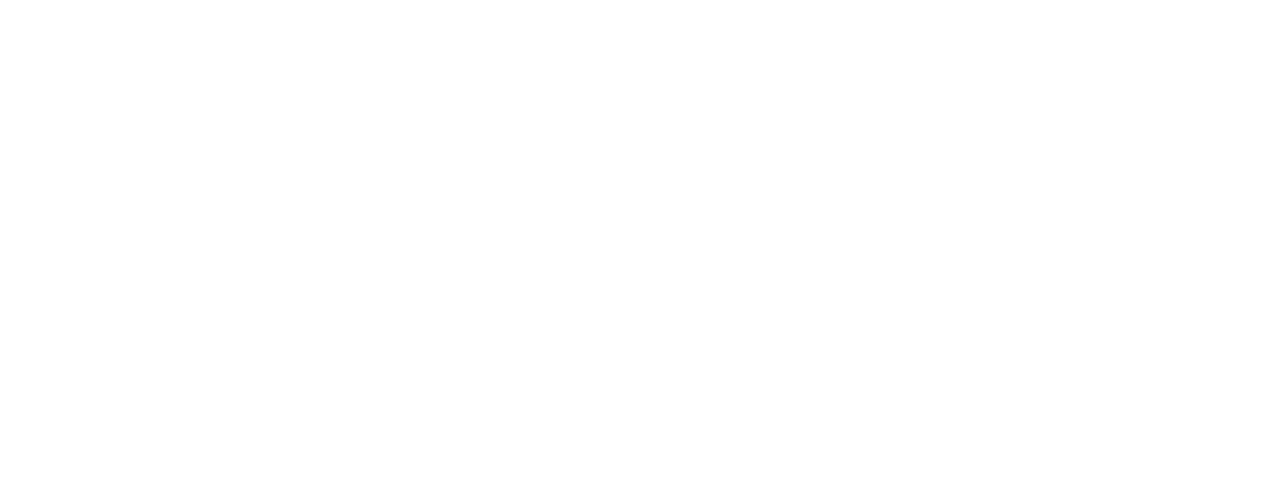
<file: feature.html>
<!DOCTYPE html>
<html lang="en">

<head>
    <meta charset="utf-8">
    <title>Ntungamo High School</title>
    <meta content="width=device-width, initial-scale=1.0" name="viewport">
    <meta content="" name="keywords">
    <meta content="" name="description">

    <!-- Favicon -->
    <link href="/images1/image1 badge.png" rel="icon">

    <!-- Google Web Fonts -->
    <link rel="preconnect" href="https://fonts.googleapis.com">
    <link rel="preconnect" href="https://fonts.gstatic.com" crossorigin>
    <link
        href="https://fonts.googleapis.com/css2?family=Open+Sans:wght@400;500&family=Roboto:wght@500;700;900&display=swap"
        rel="stylesheet">

    <!-- Icon Font Stylesheet -->
    <link href="https://cdnjs.cloudflare.com/ajax/libs/font-awesome/5.10.0/css/all.min.css" rel="stylesheet">
    <link href="https://cdn.jsdelivr.net/npm/bootstrap-icons@1.4.1/font/bootstrap-icons.css" rel="stylesheet">
    <link href='https://unpkg.com/boxicons@2.1.4/css/boxicons.min.css' rel='stylesheet'>

    <!-- Libraries Stylesheet -->
    <link href="lib/animate/animate.min.css" rel="stylesheet">
    <link href="lib/owlcarousel/assets/owl.carousel.min.css" rel="stylesheet">
    <link href="lib/tempusdominus/css/tempusdominus-bootstrap-4.min.css" rel="stylesheet" />

    <!-- Customized Bootstrap Stylesheet -->
    <link href="css/bootstrap.min.css" rel="stylesheet">

    <!-- Template Stylesheet -->
    <link href="css/style.css" rel="stylesheet">
</head>

<body>
    <!-- Spinner Start -->
    <div id="spinner"
        class="show bg-white position-fixed translate-middle w-100 vh-100 top-50 start-50 d-flex align-items-center justify-content-center">
        <div class="spinner-grow text-primary" style="width: 3rem; height: 3rem;" role="status">
            <span class="sr-only">Loading...</span>
        </div>
    </div>
    <!-- Spinner End -->


    <!-- Topbar Start -->
    <div class="container-fluid bg-light p-0 wow fadeIn" data-wow-delay="0.1s">
        <div class="row gx-0 d-none d-lg-flex">
            <div class="col-lg-7 px-5 text-start">
                <div class="h-100 d-inline-flex align-items-center py-3 me-4">
                    <small class="fa fa-map-marker-alt text-primary me-2"></small>
                    <small>123 Street, New York, USA</small>
                </div>
                <div class="h-100 d-inline-flex align-items-center py-3">
                    <small class="far fa-clock text-primary me-2"></small>
                    <small>Mon - Fri : 09.00 AM - 09.00 PM</small>
                </div>
            </div>
            <div class="col-lg-5 px-5 text-end">
                <div class="h-100 d-inline-flex align-items-center py-3 me-4">
                    <small class="fa fa-phone-alt text-primary me-2"></small>
                    <small>+ 256 772680021</small>
                </div>
                <div class="h-100 d-inline-flex align-items-center">
                    <a class="btn btn-sm-square rounded-circle bg-white text-primary me-1" href=""><i
                            class="fab fa-facebook-f"></i></a>
                    <a class="btn btn-sm-square rounded-circle bg-white text-primary me-1" href=""><i
                            class="fab fa-twitter"></i></a>
                    <a class="btn btn-sm-square rounded-circle bg-white text-primary me-1" href=""><i
                            class="fab fa-linkedin-in"></i></a>
                    <a class="btn btn-sm-square rounded-circle bg-white text-primary me-0" href=""><i
                            class="fab fa-instagram"></i></a>
                </div>
            </div>
        </div>
    </div>
    <!-- Topbar End -->


    <!-- Navbar Start -->
    <nav class="navbar navbar-expand-lg bg-white navbar-light sticky-top p-0 wow fadeIn" data-wow-delay="0.1s">
        <a class="navbar-brand fw-bold" href="#"><img src="images1/image1 badge.png" alt="" width="50px"></a>
        <button type="button" class="navbar-toggler me-4" data-bs-toggle="collapse" data-bs-target="#navbarCollapse">
            <span class="navbar-toggler-icon"></span>
        </button>
        <div class="collapse navbar-collapse" id="navbarCollapse">
            <div class="navbar-nav ms-auto p-4 p-lg-0">
                <a href="index.html" class="nav-item nav-link">Home</a>
                <a href="about.html" class="nav-item nav-link">About Us</a>
                <a href="service.html" class="nav-item nav-link">Admission</a>
                <div class="nav-item dropdown">
                    <a href="#" class="nav-link dropdown-toggle active" data-bs-toggle="dropdown">School Life</a>
                    <div class="dropdown-menu rounded-0 rounded-bottom m-0">
                        <a href="feature.html" class="dropdown-item active">Co-Curricular Activities</a>
                        <a href="team.html" class="dropdown-item">Gallery</a>
                        <a href="testimonial.html" class="dropdown-item">Academics</a>
                    </div>
                </div>
                <a href="contact.html" class="nav-item nav-link">Contact</a>
            </div>
            <a href="" class="btn btn-primary rounded-0 py-4 px-lg-5 d-none d-lg-block">Log In<i
                    class="fa fa-arrow-right ms-3"></i></a>
        </div>
    </nav>
    <!-- Navbar End -->


    <!-- Page Header Start -->
    <div class="container-fluid page-header py-5 mb-5 wow fadeIn" data-wow-delay="0.1s">
        <div class="container py-5">
            <h1 class="display-3 text-white mb-3 animated slideInDown">Co-curricular Activities</h1>
            <nav aria-label="breadcrumb animated slideInDown">
                <ol class="breadcrumb text-uppercase mb-0">
                    <li class="breadcrumb-item"><a class="text-white" href="#">Home</a></li>
                    <li class="breadcrumb-item"><a class="text-white" href="#">School Life</a></li>
                    <li class="breadcrumb-item text-primary active" aria-current="page">Co-Curricular Activities</li>
                </ol>
            </nav>
        </div>
    </div>
    <!-- Page Header End -->


    <!-- Feature Start -->
    <div class="container-fluid bg-primary overflow-hidden px-lg-0" style="margin: 6rem 0;">
        <div class="container feature px-lg-0">
            <div class="row g-0 mx-lg-0">
                <div class="col-lg-6 feature-text py-5 wow fadeIn" data-wow-delay="0.1s">
                    <div class="p-lg-5 ps-lg-0">
                        <p class="d-inline-block border rounded-pill text-light py-1 px-4">Co-curricular Activities</p>
                        <h1 class="text-white mb-4">At Ntungamo High School</h1>
                        <p class="text-white mb-4 pb-2"> we believe in the power of holistic
                            development. Our vibrant co-curricular activities encompass a wide spectrum, from spirited
                            sports competitions that foster teamwork and resilience to engaging clubs that nurture
                            diverse talents and interests. Additionally, our commitment extends to providing enriching
                            religious activities, promoting values, and fostering a sense of community. Join us in
                            shaping well-rounded individuals, where every passion finds a purpose.</p>
                        <div class="row g-4">
                            <div class="col-6">
                                <div class="d-flex align-items-center">
                                    <div class="d-flex flex-shrink-0 align-items-center justify-content-center rounded-circle bg-light"
                                        style="width: 55px; height: 55px;">
                                        <i class="fa fa-user-md text-primary"></i>
                                    </div>
                                    <div class="ms-4">
                                        <p class="text-white mb-2">Prince K. Justus</p>
                                        <h5 class="text-white mb-0">Sports Master</h5>
                                    </div>
                                </div>
                            </div>
                            <div class="col-6">
                                <div class="d-flex align-items-center">
                                    <div class="d-flex flex-shrink-0 align-items-center justify-content-center rounded-circle bg-light"
                                        style="width: 55px; height: 55px;">
                                        <i class="fa fa-check text-primary"></i>
                                    </div>
                                    <div class="ms-4">
                                        <p class="text-white mb-2">Birungi Benjamin</p>
                                        <h5 class="text-white mb-0">School Captain</h5>
                                    </div>
                                </div>
                            </div>

                        </div>
                    </div>
                </div>
                <div class="col-lg-6 pe-lg-0 wow fadeIn" data-wow-delay="0.5s" style="min-height: 400px;">
                    <div class="position-relative h-100">
                        <img class="position-absolute img-fluid w-100 h-100" src="/images1/alevel.jpg"
                            style="object-fit: cover;" alt="">
                    </div>
                </div>
            </div>
        </div>
    </div>
    <!-- Feature End -->

    <!-- extra -->
    <h3 class="text-primary">Extracurricular Activities</h3>
    <p class="sub-heading-description">In addition to our academic curriculum, we offer a wide range of
        extracurricular activities to enrich students' experiences and develop their skills. Some of our offerings
        include:</p>
    <ul>
        <li>Sports Teams (Basketball, Soccer, Volleyball)</li>
        <li>Environment Club</li>
        <li>Drama Club</li>
        <li>Debate Club</li>
        <li>Scouts Club</li>
        <li>Red Cross Club</li>
        <li>Community Service Programs</li>
    </ul>

    <p>We believe in providing a well-rounded education, and our curriculum is regularly reviewed and updated to
        ensure it aligns with the latest educational standards and best practices. Our dedicated teachers and staff are
        committed to nurturing the intellectual, social, and emotional growth of every student.</p>

    <p>If you have any questions or would like more information about our curriculum, please don't hesitate to <a
            href="contact.html">contact us</a>. We would be happy to provide further details.</p>
    </div>
    </section>
    <!-- extra -->

        <!-- Footer Start -->
        <div class="container-fluid bg-dark text-light footer mt-5 pt-5 wow fadeIn" data-wow-delay="0.1s">
            <div class="container py-5">
                <div class="row g-5">
                    <div class="col-lg-3 col-md-6">
                        <h5 class="text-light mb-4">Address</h5>
                        <p class="mb-2"><i class="fa fa-map-marker-alt me-3"></i>Central Division Ntungamo Municipality</p>
                        <p class="mb-2"><i class="fa fa-phone-alt me-3"></i>+ 256 772680021</p>
                        <p class="mb-2"><i class="fa fa-envelope me-3"></i>ntungamohighschool@gmail.com</p>
                        <div class="d-flex pt-2">
                            <a class="btn btn-outline-light btn-social rounded-circle" href="https://x.com/ntungamo_hs?s=20">
                                <i class='bx bx-x'></i>
                            <a class="btn btn-outline-light btn-social rounded-circle" href="https://www.facebook.com/groups/1675562059338359/"><i
                                    class="fab fa-facebook-f"></i></a>
                            <a class="btn btn-outline-light btn-social rounded-circle" href="https://www.youtube.com/@NHS126"><i
                                    class="fab fa-youtube"></i></a>
                        </div>
                    </div>
                    <div class="col-lg-3 col-md-6">
                        <h5 class="text-light mb-4">Useful Informatin</h5>
                        <a class="btn btn-link" href="/about.html">About School</a>
                        <a class="btn btn-link" href="/service.html">Applying Online</a>
                        <a class="btn btn-link" href="/contact.html">Location</a>
                    </div>
                    <div class="col-lg-3 col-md-6">
                        <h5 class="text-light mb-4">Useful Links</h5>
                        <a class="btn btn-link" href="/about.html">About Us</a>
                        <a class="btn btn-link" href="/service.html">Admission</a>
                        <a class="btn btn-link" href="/contact.html">Contact Us</a>
                        <a class="btn btn-link" href="/feature.html">Co-curricular Activities</a>
                        <a class="btn btn-link" href="/team.html">Gallery</a>
                        <a class="btn btn-link" href="testimonial.html">Academics</a>
                    </div>
                    <div class="col-lg-3 col-md-6">
                        <h5 class="text-light mb-4">Subscribe</h5>
                        <p>You can subscribe to our website for more updates.</p>
                        <div class="position-relative mx-auto" style="max-width: 400px;">
                            <input class="form-control border-0 w-100 py-3 ps-4 pe-5" type="text" placeholder="Your email">
                            <button type="button"
                                class="btn btn-primary py-2 position-absolute top-0 end-0 mt-2 me-2">SignUp</button>
                        </div>
                    </div>
                </div>
            </div>
            <div class="container">
                <div class="copyright">
                    <div class="row">
                        <div class="col-md-6 text-center text-md-start mb-3 mb-md-0">
                            &copy; <a class="border-bottom" href="#">Nhs Website</a>, All Right Reserved.
                        </div>
                        <div class="col-md-6 text-center text-md-end">
                            Designed By <a class="border-bottom" href="">+256 741451346</a>
                        </div>
                    </div>
                </div>
            </div>
        </div>
        <!-- Footer End -->


    <!-- Back to Top -->
    <a href="#" class="btn btn-lg btn-primary btn-lg-square rounded-circle back-to-top"><i
            class="bi bi-arrow-up"></i></a>


    <!-- JavaScript Libraries -->
    <script src="https://code.jquery.com/jquery-3.4.1.min.js"></script>
    <script src="https://cdn.jsdelivr.net/npm/bootstrap@5.0.0/dist/js/bootstrap.bundle.min.js"></script>
    <script src="lib/wow/wow.min.js"></script>
    <script src="lib/easing/easing.min.js"></script>
    <script src="lib/waypoints/waypoints.min.js"></script>
    <script src="lib/counterup/counterup.min.js"></script>
    <script src="lib/owlcarousel/owl.carousel.min.js"></script>
    <script src="lib/tempusdominus/js/moment.min.js"></script>
    <script src="lib/tempusdominus/js/moment-timezone.min.js"></script>
    <script src="lib/tempusdominus/js/tempusdominus-bootstrap-4.min.js"></script>

    <!-- Template Javascript -->
    <script src="js/main.js"></script>
</body>

</html>
</file>
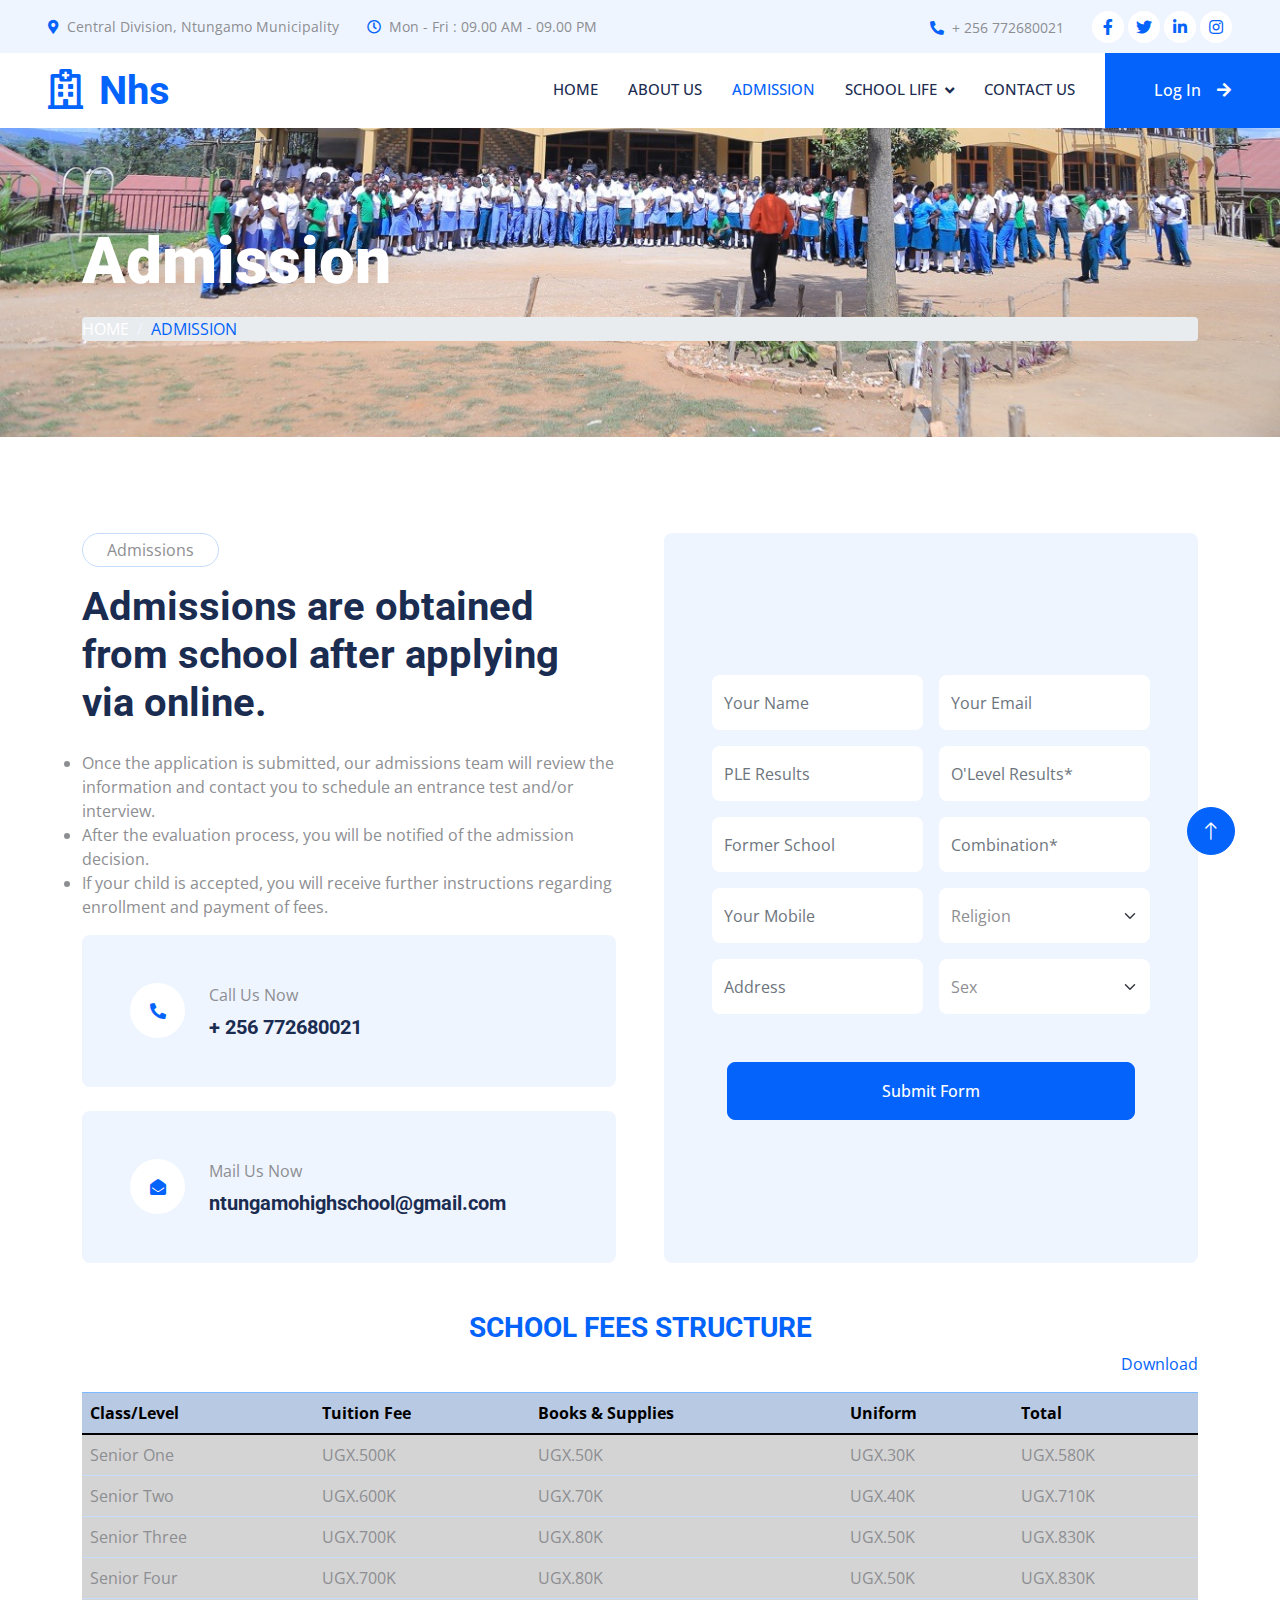
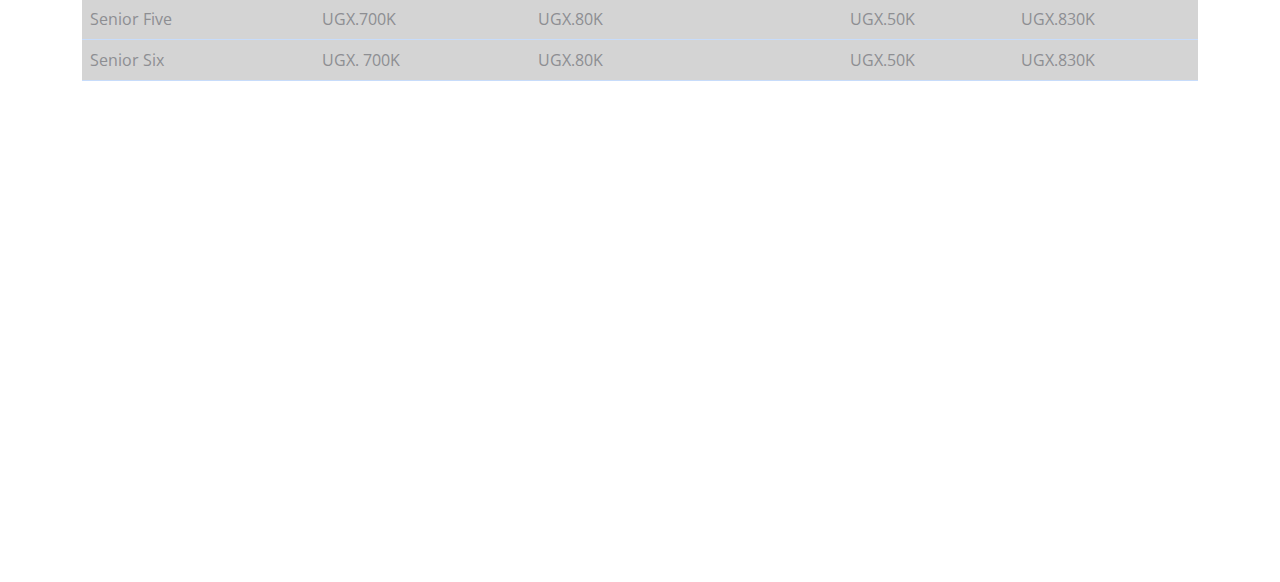
<file: service.html>
<!DOCTYPE html>
<html lang="en">

<head>
    <meta charset="utf-8">
    <title>Ntungamo High School</title>
    <meta content="width=device-width, initial-scale=1.0" name="viewport">
    <meta content="" name="keywords">
    <meta content="" name="description">

    <!-- Favicon -->
    <link href="/images1/image1 badge.png" rel="icon">

    <!-- Google Web Fonts -->
    <link rel="preconnect" href="https://fonts.googleapis.com">
    <link rel="preconnect" href="https://fonts.gstatic.com" crossorigin>
    <link href="https://fonts.googleapis.com/css2?family=Open+Sans:wght@400;500&family=Roboto:wght@500;700;900&display=swap" rel="stylesheet"> 

    <!-- Icon Font Stylesheet -->
    <link href="https://cdnjs.cloudflare.com/ajax/libs/font-awesome/5.10.0/css/all.min.css" rel="stylesheet">
    <link href="https://cdn.jsdelivr.net/npm/bootstrap-icons@1.4.1/font/bootstrap-icons.css" rel="stylesheet">
    <link href='https://unpkg.com/boxicons@2.1.4/css/boxicons.min.css' rel='stylesheet'>

    <!-- Libraries Stylesheet -->
    <link href="lib/animate/animate.min.css" rel="stylesheet">
    <link href="lib/owlcarousel/assets/owl.carousel.min.css" rel="stylesheet">
    <link href="lib/tempusdominus/css/tempusdominus-bootstrap-4.min.css" rel="stylesheet" />
    <link rel="stylesheet" href="https://stackpath.bootstrapcdn.com/bootstrap/4.5.2/css/bootstrap.min.css">

    <!-- Customized Bootstrap Stylesheet -->
    <link href="css/bootstrap.min.css" rel="stylesheet">

    <!-- Template Stylesheet -->
    <link href="css/style.css" rel="stylesheet">
</head>

<body>
    <!-- Spinner Start -->
    <div id="spinner" class="show bg-white position-fixed translate-middle w-100 vh-100 top-50 start-50 d-flex align-items-center justify-content-center">
        <div class="spinner-grow text-primary" style="width: 3rem; height: 3rem;" role="status">
            <span class="sr-only">Loading...</span>
        </div>
    </div>
    <!-- Spinner End -->


    <!-- Topbar Start -->
    <div class="container-fluid bg-light p-0 wow fadeIn" data-wow-delay="0.1s">
        <div class="row gx-0 d-none d-lg-flex">
            <div class="col-lg-7 px-5 text-start">
                <div class="h-100 d-inline-flex align-items-center py-3 me-4">
                    <small class="fa fa-map-marker-alt text-primary me-2"></small>
                    <small>Central Division, Ntungamo Municipality</small>
                </div>
                <div class="h-100 d-inline-flex align-items-center py-3">
                    <small class="far fa-clock text-primary me-2"></small>
                    <small>Mon - Fri : 09.00 AM - 09.00 PM</small>
                </div>
            </div>
            <div class="col-lg-5 px-5 text-end">
                <div class="h-100 d-inline-flex align-items-center py-3 me-4">
                    <small class="fa fa-phone-alt text-primary me-2"></small>
                    <small>+ 256 772680021</small>
                </div>
                <div class="h-100 d-inline-flex align-items-center">
                    <a class="btn btn-sm-square rounded-circle bg-white text-primary me-1" href=""><i class="fab fa-facebook-f"></i></a>
                    <a class="btn btn-sm-square rounded-circle bg-white text-primary me-1" href=""><i class="fab fa-twitter"></i></a>
                    <a class="btn btn-sm-square rounded-circle bg-white text-primary me-1" href=""><i class="fab fa-linkedin-in"></i></a>
                    <a class="btn btn-sm-square rounded-circle bg-white text-primary me-0" href=""><i class="fab fa-instagram"></i></a>
                </div>
            </div>
        </div>
    </div>
    <!-- Topbar End -->


    <!-- Navbar Start -->
    <nav class="navbar navbar-expand-lg bg-white navbar-light sticky-top p-0 wow fadeIn" data-wow-delay="0.1s">
        <a href="index.html" class="navbar-brand d-flex align-items-center px-4 px-lg-5">
            <h1 class="m-0 text-primary"><i class="far fa-hospital me-3"></i>Nhs</h1>
        </a>
        <button type="button" class="navbar-toggler me-4" data-bs-toggle="collapse" data-bs-target="#navbarCollapse">
            <span class="navbar-toggler-icon"></span>
        </button>
        <div class="collapse navbar-collapse" id="navbarCollapse">
            <div class="navbar-nav ms-auto p-4 p-lg-0">
                <a href="index.html" class="nav-item nav-link">Home</a>
                <a href="about.html" class="nav-item nav-link">About Us</a>
                <a href="service.html" class="nav-item nav-link active">Admission</a>
                <div class="nav-item dropdown">
                    <a href="#" class="nav-link dropdown-toggle" data-bs-toggle="dropdown">School Life</a>
                    <div class="dropdown-menu rounded-0 rounded-bottom m-0">
                        <a href="feature.html" class="dropdown-item">Co-Curricular Services</a>
                        <a href="team.html" class="dropdown-item">Gallery</a>
                        <a href="testimonial.html" class="dropdown-item">Academics</a>
                    </div>
                </div>
                <a href="contact.html" class="nav-item nav-link">Contact Us</a>
            </div>
            <a href="" class="btn btn-primary rounded-0 py-4 px-lg-5 d-none d-lg-block">Log In<i class="fa fa-arrow-right ms-3"></i></a>
        </div>
    </nav>
    <!-- Navbar End -->


    <!-- Page Header Start -->
    <div class="container-fluid page-header py-5 mb-5 wow fadeIn" data-wow-delay="0.1s">
        <div class="container py-5">
            <h1 class="display-3 text-white mb-3 animated slideInDown">Admission</h1>
            <nav aria-label="breadcrumb animated slideInDown">
                <ol class="breadcrumb text-uppercase mb-0">
                    <li class="breadcrumb-item"><a class="text-white" href="#">Home</a></li>
                    <li class="breadcrumb-item text-primary active" aria-current="page">Admission</li>
                </ol>
            </nav>
        </div>
    </div>
    <!-- Page Header End -->


    <!-- Appointment Start -->
    <div class="container-xxl py-5">
        <div class="container">
            <div class="row g-5">
                <div class="col-lg-6 wow fadeInUp" data-wow-delay="0.1s">
                    <p class="d-inline-block border rounded-pill py-1 px-4">Admissions</p>
                    <h1 class="mb-4">Admissions are obtained from school after applying via online.</h1>
                    <p class="mb-4"> <li>Once the application is submitted, our admissions team will review the information and contact you to
                        schedule an entrance test and/or interview.</li>
                      <li>After the evaluation process, you will be notified of the admission decision.</li>
                      <li>If your child is accepted, you will receive further instructions regarding enrollment and payment of fees.
                      </li></p>
                    <div class="bg-light rounded d-flex align-items-center p-5 mb-4">
                        <div class="d-flex flex-shrink-0 align-items-center justify-content-center rounded-circle bg-white" style="width: 55px; height: 55px;">
                            <i class="fa fa-phone-alt text-primary"></i>
                        </div>
                        <div class="ms-4">
                            <p class="mb-2">Call Us Now</p>
                            <h5 class="mb-0">+ 256 772680021</h5>
                        </div>
                    </div>
                    <div class="bg-light rounded d-flex align-items-center p-5">
                        <div class="d-flex flex-shrink-0 align-items-center justify-content-center rounded-circle bg-white" style="width: 55px; height: 55px;">
                            <i class="fa fa-envelope-open text-primary"></i>
                        </div>
                        <div class="ms-4">
                            <p class="mb-2">Mail Us Now</p>
                            <h5 class="mb-0">ntungamohighschool@gmail.com</h5>
                        </div>
                    </div>
                </div>
                <div class="col-lg-6 wow fadeInUp" data-wow-delay="0.5s">
                    <div class="bg-light rounded h-100 d-flex align-items-center p-5">
                        <form>
                            <div class="row g-3">
                                <div class="col-12 col-sm-6">
                                    <input type="text" class="form-control border-0" placeholder="Your Name" style="height: 55px;">
                                </div>
                                <div class="col-12 col-sm-6">
                                    <input type="email" class="form-control border-0" placeholder="Your Email" style="height: 55px;">
                                </div>
                                <div class="col-12 col-sm-6">
                                    <input type="text" class="form-control border-0" placeholder="PLE Results" style="height: 55px;">
                                </div>
                                <div class="col-12 col-sm-6">
                                    <input type="email" class="form-control border-0" placeholder="O'Level Results*" style="height: 55px;">
                                </div>
                                <div class="col-12 col-sm-6">
                                    <input type="text" class="form-control border-0" placeholder="Former School" style="height: 55px;">
                                </div>
                                <div class="col-12 col-sm-6">
                                    <input type="email" class="form-control border-0" placeholder="Combination*" style="height: 55px;">
                                </div>
                                <div class="col-12 col-sm-6">
                                    <input type="text" class="form-control border-0" placeholder="Your Mobile" style="height: 55px;">
                                </div>
                                <div class="col-12 col-sm-6">
                                    <select class="form-select border-0" style="height: 55px;">
                                        <option selected>Religion</option>
                                        <option value="1">Catholic</option>
                                        <option value="2">Anglican</option>
                                        <option value="3">Others</option>
                                    </select>
                                </div>
                                <div class="col-12 col-sm-6">
                                    <div class="date" id="date" data-target-input="nearest">
                                        <input type="text"
                                            class="form-control border-0 datetimepicker-input"
                                            placeholder="Address" data-target="#date" data-toggle="datetimepicker" style="height: 55px;">
                                    </div>
                                </div>
                                <div class="col-12 col-sm-6">
                                    <select class="form-select border-0" style="height: 55px;">
                                        <option selected>Sex</option>
                                        <option value="1">M</option>
                                        <option value="2">F</option>
                                    </select>
                                </div>
                                </div>
                                <br><br>
                                <div class="col-12">
                                    <button class="btn btn-primary w-100 py-3" type="submit">Submit Form</button>
                                </div>
                            </div>
                        </form>
                    </div>
                </div>
            </div>
        </div>
    </div>
    <!-- Appointment End -->
 <!-- fees stucture part starts -->
 <div class="container">
    <h3 class="text-center text-primary">SCHOOL FEES STRUCTURE</h3>
    <table class="table table-striped table-responsive-sm table-active">
      <thead>
        <tr class="table-primary">
          <th>Class/Level</th>
          <th>Tuition Fee</th>
          <th>Books & Supplies</th>
          <th>Uniform</th>
          <th>Total</th>
        </tr>
      </thead>
      <tbody>
        <tr>
          <td>Senior One</td>
          <td>UGX.500K</td>
          <td>UGX.50K</td>
          <td>UGX.30K</td>
          <td>UGX.580K</td>
        </tr>
        <tr>
          <td>Senior Two</td>
          <td>UGX.600K</td>
          <td>UGX.70K</td>
          <td>UGX.40K</td>
          <td>UGX.710K</td>
        </tr>
        <tr>
          <td>Senior Three</td>
          <td>UGX.700K</td>
          <td>UGX.80K</td>
          <td>UGX.50K</td>
          <td>UGX.830K</td>
        </tr>
        <tr>
          <td>Senior Four</td>
          <td>UGX.700K</td>
          <td>UGX.80K</td>
          <td>UGX.50K</td>
          <td>UGX.830K</td>
        </tr>
        <tr>
          <td>Senior Five</td>
          <td>UGX.700K</td>
          <td>UGX.80K</td>
          <td>UGX.50K</td>
          <td>UGX.830K</td>
        </tr>
        <tr>
          <td>Senior Six</td>
          <td>UGX. 700K</td>
          <td>UGX.80K</td>
          <td>UGX.50K</td>
          <td>UGX.830K</td>
        </tr>
      </tbody>
      <p class="text-right"><a href="#">Download</a></p>
    </table>
  </div>
  <!-- fees stucture part ends -->


        <!-- Footer Start -->
        <div class="container-fluid bg-dark text-light footer mt-5 pt-5 wow fadeIn" data-wow-delay="0.1s">
            <div class="container py-5">
                <div class="row g-5">
                    <div class="col-lg-3 col-md-6">
                        <h5 class="text-light mb-4">Address</h5>
                        <p class="mb-2"><i class="fa fa-map-marker-alt me-3"></i>Central Division Ntungamo Municipality</p>
                        <p class="mb-2"><i class="fa fa-phone-alt me-3"></i>+ 256 772680021</p>
                        <p class="mb-2"><i class="fa fa-envelope me-3"></i>ntungamohighschool@gmail.com</p>
                        <div class="d-flex pt-2">
                            <a class="btn btn-outline-light btn-social rounded-circle" href="https://x.com/ntungamo_hs?s=20">
                                <i class='bx bx-x'></i>
                            <a class="btn btn-outline-light btn-social rounded-circle" href="https://www.facebook.com/groups/1675562059338359/"><i
                                    class="fab fa-facebook-f"></i></a>
                            <a class="btn btn-outline-light btn-social rounded-circle" href="https://www.youtube.com/@NHS126"><i
                                    class="fab fa-youtube"></i></a>
                        </div>
                    </div>
                    <div class="col-lg-3 col-md-6">
                        <h5 class="text-light mb-4">Useful Informatin</h5>
                        <a class="btn btn-link" href="/about.html">About School</a>
                        <a class="btn btn-link" href="/service.html">Applying Online</a>
                        <a class="btn btn-link" href="/contact.html">Location</a>
                    </div>
                    <div class="col-lg-3 col-md-6">
                        <h5 class="text-light mb-4">Useful Links</h5>
                        <a class="btn btn-link" href="/about.html">About Us</a>
                        <a class="btn btn-link" href="/service.html">Admission</a>
                        <a class="btn btn-link" href="/contact.html">Contact Us</a>
                        <a class="btn btn-link" href="/feature.html">Co-curricular Activities</a>
                        <a class="btn btn-link" href="/team.html">Gallery</a>
                        <a class="btn btn-link" href="testimonial.html">Academics</a>
                    </div>
                    <div class="col-lg-3 col-md-6">
                        <h5 class="text-light mb-4">Subscribe</h5>
                        <p>You can subscribe to our website for more updates.</p>
                        <div class="position-relative mx-auto" style="max-width: 400px;">
                            <input class="form-control border-0 w-100 py-3 ps-4 pe-5" type="text" placeholder="Your email">
                            <button type="button"
                                class="btn btn-primary py-2 position-absolute top-0 end-0 mt-2 me-2">SignUp</button>
                        </div>
                    </div>
                </div>
            </div>
            <div class="container">
                <div class="copyright">
                    <div class="row">
                        <div class="col-md-6 text-center text-md-start mb-3 mb-md-0">
                            &copy; <a class="border-bottom" href="#">Nhs Website</a>, All Right Reserved.
                        </div>
                        <div class="col-md-6 text-center text-md-end">
                            Designed By <a class="border-bottom" href="">+256 741451346</a>
                        </div>
                    </div>
                </div>
            </div>
        </div>
        <!-- Footer End -->


    <!-- Back to Top -->
    <a href="#" class="btn btn-lg btn-primary btn-lg-square rounded-circle back-to-top"><i class="bi bi-arrow-up"></i></a>


    <!-- JavaScript Libraries -->
    <script src="https://code.jquery.com/jquery-3.4.1.min.js"></script>
    <script src="https://cdn.jsdelivr.net/npm/bootstrap@5.0.0/dist/js/bootstrap.bundle.min.js"></script>
    <script src="lib/wow/wow.min.js"></script>
    <script src="lib/easing/easing.min.js"></script>
    <script src="lib/waypoints/waypoints.min.js"></script>
    <script src="lib/counterup/counterup.min.js"></script>
    <script src="lib/owlcarousel/owl.carousel.min.js"></script>
    <script src="lib/tempusdominus/js/moment.min.js"></script>
    <script src="lib/tempusdominus/js/moment-timezone.min.js"></script>
    <script src="lib/tempusdominus/js/tempusdominus-bootstrap-4.min.js"></script>

    <!-- Template Javascript -->
    <script src="js/main.js"></script>
</body>

</html>
</file>
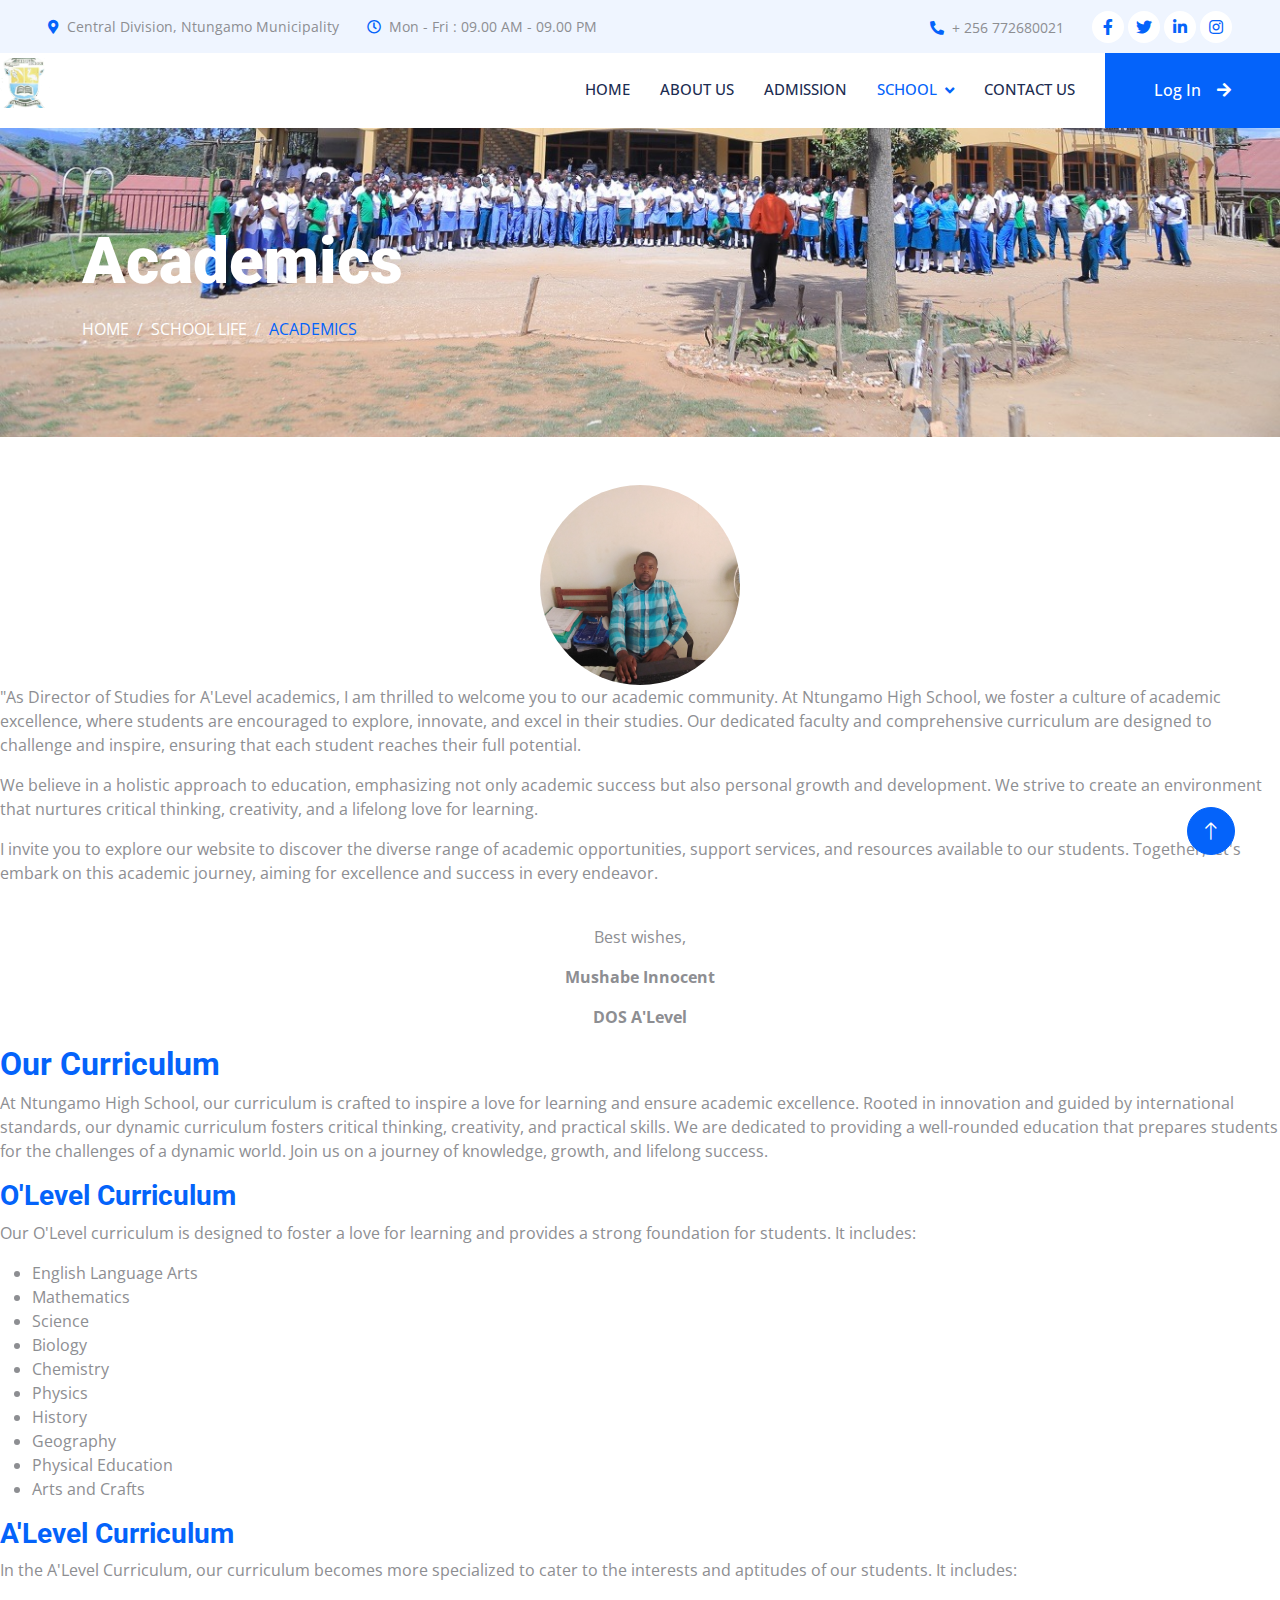
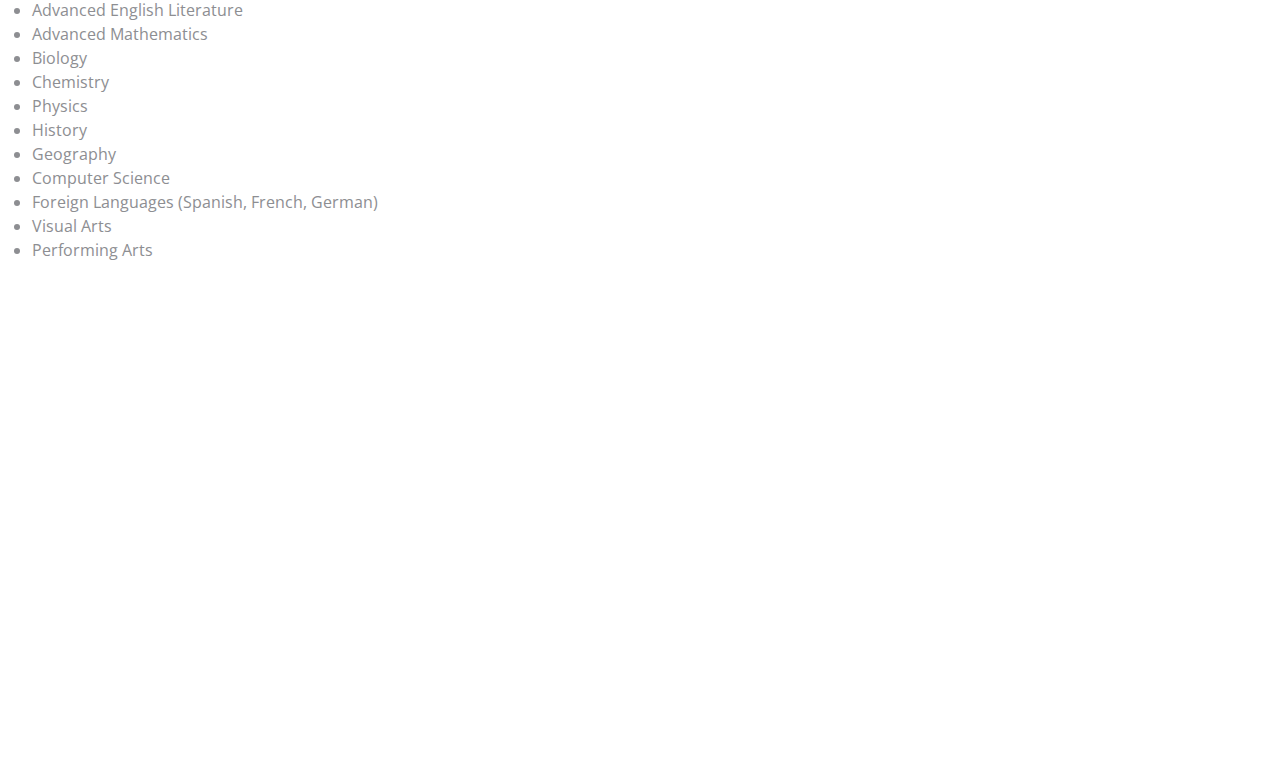
<file: testimonial.html>
<!DOCTYPE html>
<html lang="en">

<head>
    <meta charset="utf-8">
    <title>Ntungamo High School</title>
    <meta content="width=device-width, initial-scale=1.0" name="viewport">
    <meta content="" name="keywords">
    <meta content="" name="description">

    <!-- Favicon -->
    <link href="img/favicon.ico" rel="icon">

    <!-- Google Web Fonts -->
    <link rel="preconnect" href="https://fonts.googleapis.com">
    <link rel="preconnect" href="https://fonts.gstatic.com" crossorigin>
    <link
        href="https://fonts.googleapis.com/css2?family=Open+Sans:wght@400;500&family=Roboto:wght@500;700;900&display=swap"
        rel="stylesheet">

    <!-- Icon Font Stylesheet -->
    <link href="https://cdnjs.cloudflare.com/ajax/libs/font-awesome/5.10.0/css/all.min.css" rel="stylesheet">
    <link href="https://cdn.jsdelivr.net/npm/bootstrap-icons@1.4.1/font/bootstrap-icons.css" rel="stylesheet">
    <link href='https://unpkg.com/boxicons@2.1.4/css/boxicons.min.css' rel='stylesheet'>

    <!-- Libraries Stylesheet -->
    <link href="lib/animate/animate.min.css" rel="stylesheet">
    <link href="lib/owlcarousel/assets/owl.carousel.min.css" rel="stylesheet">
    <link href="lib/tempusdominus/css/tempusdominus-bootstrap-4.min.css" rel="stylesheet" />

    <!-- Customized Bootstrap Stylesheet -->
    <link href="css/bootstrap.min.css" rel="stylesheet">

    <!-- Template Stylesheet -->
    <link href="css/style.css" rel="stylesheet">
</head>

<body>
    <!-- Spinner Start -->
    <div id="spinner"
        class="show bg-white position-fixed translate-middle w-100 vh-100 top-50 start-50 d-flex align-items-center justify-content-center">
        <div class="spinner-grow text-primary" style="width: 3rem; height: 3rem;" role="status">
            <span class="sr-only">Loading...</span>
        </div>
    </div>
    <!-- Spinner End -->


    <!-- Topbar Start -->
    <div class="container-fluid bg-light p-0 wow fadeIn" data-wow-delay="0.1s">
        <div class="row gx-0 d-none d-lg-flex">
            <div class="col-lg-7 px-5 text-start">
                <div class="h-100 d-inline-flex align-items-center py-3 me-4">
                    <small class="fa fa-map-marker-alt text-primary me-2"></small>
                    <small>Central Division, Ntungamo Municipality</small>
                </div>
                <div class="h-100 d-inline-flex align-items-center py-3">
                    <small class="far fa-clock text-primary me-2"></small>
                    <small>Mon - Fri : 09.00 AM - 09.00 PM</small>
                </div>
            </div>
            <div class="col-lg-5 px-5 text-end">
                <div class="h-100 d-inline-flex align-items-center py-3 me-4">
                    <small class="fa fa-phone-alt text-primary me-2"></small>
                    <small>+ 256 772680021</small>
                </div>
                <div class="h-100 d-inline-flex align-items-center">
                    <a class="btn btn-sm-square rounded-circle bg-white text-primary me-1" href=""><i
                            class="fab fa-facebook-f"></i></a>
                    <a class="btn btn-sm-square rounded-circle bg-white text-primary me-1" href=""><i
                            class="fab fa-twitter"></i></a>
                    <a class="btn btn-sm-square rounded-circle bg-white text-primary me-1" href=""><i
                            class="fab fa-linkedin-in"></i></a>
                    <a class="btn btn-sm-square rounded-circle bg-white text-primary me-0" href=""><i
                            class="fab fa-instagram"></i></a>
                </div>
            </div>
        </div>
    </div>
    <!-- Topbar End -->


    <!-- Navbar Start -->
    <nav class="navbar navbar-expand-lg bg-white navbar-light sticky-top p-0 wow fadeIn" data-wow-delay="0.1s">
        <a class="navbar-brand fw-bold" href="#"><img src="images1/image1 badge.png" alt="" width="50px"></a>
        <button type="button" class="navbar-toggler me-4" data-bs-toggle="collapse" data-bs-target="#navbarCollapse">
            <span class="navbar-toggler-icon"></span>
        </button>
        <div class="collapse navbar-collapse" id="navbarCollapse">
            <div class="navbar-nav ms-auto p-4 p-lg-0">
                <a href="index.html" class="nav-item nav-link">Home</a>
                <a href="about.html" class="nav-item nav-link">About Us</a>
                <a href="service.html" class="nav-item nav-link">Admission</a>
                <div class="nav-item dropdown">
                    <a href="#" class="nav-link dropdown-toggle active" data-bs-toggle="dropdown">School</a>
                    <div class="dropdown-menu rounded-0 rounded-bottom m-0">
                        <a href="feature.html" class="dropdown-item">Co-curricular Activities</a>
                        <a href="team.html" class="dropdown-item">Gallery</a>
                        <a href="testimonial.html" class="dropdown-item active">Academics</a>
                    </div>
                </div>
                <a href="contact.html" class="nav-item nav-link">Contact us</a>
            </div>
            <a href="" class="btn btn-primary rounded-0 py-4 px-lg-5 d-none d-lg-block">Log In<i
                    class="fa fa-arrow-right ms-3"></i></a>
        </div>
    </nav>
    <!-- Navbar End -->


    <!-- Page Header Start -->
    <div class="container-fluid page-header py-5 mb-5 wow fadeIn" data-wow-delay="0.1s">
        <div class="container py-5">
            <h1 class="display-3 text-white mb-3 animated slideInDown">Academics</h1>
            <nav aria-label="breadcrumb animated slideInDown">
                <ol class="breadcrumb text-uppercase mb-0">
                    <li class="breadcrumb-item"><a class="text-white" href="#">Home</a></li>
                    <li class="breadcrumb-item"><a class="text-white" href="#">School Life</a></li>
                    <li class="breadcrumb-item text-primary active" aria-current="page">Academics</li>
                </ol>
            </nav>
        </div>
    </div>
    <!-- Page Header End -->

    <!-- speech -->
    <center>
        <div class="img">
          <img src="/images1/innoccent.jpg" alt="" width="200px" height="200px" style="border-radius: 50%; object-fit: cover;">
        </div>
       </center>
      <div class="mother">
        <p>
          "As Director of Studies for A'Level academics, I am thrilled to welcome you to our academic community. At Ntungamo High School, we foster a culture of academic excellence, where students are encouraged to explore, innovate, and
          excel in their studies. Our dedicated faculty and comprehensive curriculum are designed to challenge and inspire,
          ensuring that each student reaches their full potential.
          </p>
    
          <p>
            We believe in a holistic approach to education, emphasizing not only academic success but also personal growth and
          development. We strive to create an environment that nurtures critical thinking, creativity, and a lifelong love
          for learning.
          </p>
    
          <p>
            I invite you to explore our website to discover the diverse range of academic opportunities, support services, and
          resources available to our students. Together, let's embark on this academic journey, aiming for excellence and
          success in every endeavor.
          </p>
          <br>
    
         <center>
            <p>Best wishes,</p>
            <p><b>Mushabe Innocent</b></p>
            <p><b>DOS A'Level</b></p>
         </div>
         </center>
      <!-- speech -->


    <!-- Testimonial Start -->
    <h2 class="text-primary">Our Curriculum</h2>
    <p class="section-description">At Ntungamo High School, our curriculum is crafted to inspire a love for learning and
        ensure academic excellence. Rooted in innovation and guided by international standards, our dynamic curriculum
        fosters critical thinking, creativity, and practical skills. We are dedicated to providing a well-rounded
        education that prepares students for the challenges of a dynamic world. Join us on a journey of knowledge,
        growth, and lifelong success.</p>

    <h3 class="text-primary">O'Level Curriculum</h3>
    <p class="sub-heading-description">Our O'Level curriculum is designed to foster a love for learning and provides a
        strong foundation for students. It includes:</p>
    <ul>
        <li>English Language Arts</li>
        <li>Mathematics</li>
        <li>Science</li>
        <li>Biology</li>
        <li>Chemistry</li>
        <li>Physics</li>
        <li>History</li>
        <li>Geography</li>
        <li>Physical Education</li>
        <li>Arts and Crafts</li>
    </ul>

    <h3 class="text-primary">A'Level Curriculum</h3>
    <p class="sub-heading-description">In the A'Level Curriculum, our curriculum becomes more specialized to cater to the
        interests and aptitudes of our students. It includes:</p>
    <ul>
        <li>Advanced English Literature</li>
        <li>Advanced Mathematics</li>
        <li>Biology</li>
        <li>Chemistry</li>
        <li>Physics</li>
        <li>History</li>
        <li>Geography</li>
        <li>Computer Science</li>
        <li>Foreign Languages (Spanish, French, German)</li>
        <li>Visual Arts</li>
        <li>Performing Arts</li>
    </ul>
    <!-- Testimonial End -->


        <!-- Footer Start -->
        <div class="container-fluid bg-dark text-light footer mt-5 pt-5 wow fadeIn" data-wow-delay="0.1s">
            <div class="container py-5">
                <div class="row g-5">
                    <div class="col-lg-3 col-md-6">
                        <h5 class="text-light mb-4">Address</h5>
                        <p class="mb-2"><i class="fa fa-map-marker-alt me-3"></i>Central Division Ntungamo Municipality</p>
                        <p class="mb-2"><i class="fa fa-phone-alt me-3"></i>+ 256 772680021</p>
                        <p class="mb-2"><i class="fa fa-envelope me-3"></i>ntungamohighschool@gmail.com</p>
                        <div class="d-flex pt-2">
                            <a class="btn btn-outline-light btn-social rounded-circle" href="https://x.com/ntungamo_hs?s=20">
                                <i class='bx bx-x'></i>
                            <a class="btn btn-outline-light btn-social rounded-circle" href="https://www.facebook.com/groups/1675562059338359/"><i
                                    class="fab fa-facebook-f"></i></a>
                            <a class="btn btn-outline-light btn-social rounded-circle" href="https://www.youtube.com/@NHS126"><i
                                    class="fab fa-youtube"></i></a>
                        </div>
                    </div>
                    <div class="col-lg-3 col-md-6">
                        <h5 class="text-light mb-4">Useful Informatin</h5>
                        <a class="btn btn-link" href="/about.html">About School</a>
                        <a class="btn btn-link" href="/service.html">Applying Online</a>
                        <a class="btn btn-link" href="/contact.html">Location</a>
                    </div>
                    <div class="col-lg-3 col-md-6">
                        <h5 class="text-light mb-4">Useful Links</h5>
                        <a class="btn btn-link" href="/about.html">About Us</a>
                        <a class="btn btn-link" href="/service.html">Admission</a>
                        <a class="btn btn-link" href="/contact.html">Contact Us</a>
                        <a class="btn btn-link" href="/feature.html">Co-curricular Activities</a>
                        <a class="btn btn-link" href="/team.html">Gallery</a>
                        <a class="btn btn-link" href="testimonial.html">Academics</a>
                    </div>
                    <div class="col-lg-3 col-md-6">
                        <h5 class="text-light mb-4">Subscribe</h5>
                        <p>You can subscribe to our website for more updates.</p>
                        <div class="position-relative mx-auto" style="max-width: 400px;">
                            <input class="form-control border-0 w-100 py-3 ps-4 pe-5" type="text" placeholder="Your email">
                            <button type="button"
                                class="btn btn-primary py-2 position-absolute top-0 end-0 mt-2 me-2">SignUp</button>
                        </div>
                    </div>
                </div>
            </div>
            <div class="container">
                <div class="copyright">
                    <div class="row">
                        <div class="col-md-6 text-center text-md-start mb-3 mb-md-0">
                            &copy; <a class="border-bottom" href="#">Nhs Website</a>, All Right Reserved.
                        </div>
                        <div class="col-md-6 text-center text-md-end">
                            Designed By <a class="border-bottom" href="">+256 741451346</a>
                        </div>
                    </div>
                </div>
            </div>
        </div>
        <!-- Footer End -->


    <!-- Back to Top -->
    <a href="#" class="btn btn-lg btn-primary btn-lg-square rounded-circle back-to-top"><i
            class="bi bi-arrow-up"></i></a>


    <!-- JavaScript Libraries -->
    <script src="https://code.jquery.com/jquery-3.4.1.min.js"></script>
    <script src="https://cdn.jsdelivr.net/npm/bootstrap@5.0.0/dist/js/bootstrap.bundle.min.js"></script>
    <script src="lib/wow/wow.min.js"></script>
    <script src="lib/easing/easing.min.js"></script>
    <script src="lib/waypoints/waypoints.min.js"></script>
    <script src="lib/counterup/counterup.min.js"></script>
    <script src="lib/owlcarousel/owl.carousel.min.js"></script>
    <script src="lib/tempusdominus/js/moment.min.js"></script>
    <script src="lib/tempusdominus/js/moment-timezone.min.js"></script>
    <script src="lib/tempusdominus/js/tempusdominus-bootstrap-4.min.js"></script>

    <!-- Template Javascript -->
    <script src="js/main.js"></script>
</body>

</html>
</file>
<file: css/style.css>
/********** Template CSS **********/
:root {
    --primary: #0463FA;
    --light: #EFF5FF;
    --dark: #1B2C51;
}

.fw-medium {
    font-weight: 500 !important;
}

.fw-bold {
    font-weight: 700 !important;
}

.fw-black {
    font-weight: 900 !important;
}

.back-to-top {
    position: fixed;
    display: none;
    right: 45px;
    bottom: 45px;
    z-index: 99;
}


/*** Spinner ***/
#spinner {
    opacity: 0;
    visibility: hidden;
    transition: opacity .5s ease-out, visibility 0s linear .5s;
    z-index: 99999;
}

#spinner.show {
    transition: opacity .5s ease-out, visibility 0s linear 0s;
    visibility: visible;
    opacity: 1;
}


/*** Button ***/
.btn {
    font-weight: 500;
    transition: .5s;
}

.btn.btn-primary,
.btn.btn-secondary {
    color: #FFFFFF;
}

.btn-square {
    width: 38px;
    height: 38px;
}

.btn-sm-square {
    width: 32px;
    height: 32px;
}

.btn-lg-square {
    width: 48px;
    height: 48px;
}

.btn-square,
.btn-sm-square,
.btn-lg-square {
    padding: 0;
    display: flex;
    align-items: center;
    justify-content: center;
    font-weight: normal;
}


/*** Navbar ***/
.navbar .dropdown-toggle::after {
    border: none;
    content: "\f107";
    font-family: "Font Awesome 5 Free";
    font-weight: 900;
    vertical-align: middle;
    margin-left: 8px;
}

.navbar .navbar-nav .nav-link {
    margin-right: 30px;
    padding: 25px 0;
    color: #FFFFFF;
    font-size: 15px;
    font-weight: 500;
    text-transform: uppercase;
    outline: none;
}

.navbar .navbar-nav .nav-link:hover,
.navbar .navbar-nav .nav-link.active {
    color: var(--primary);
}

@media (max-width: 991.98px) {
    .navbar .navbar-nav .nav-link  {
        margin-right: 0;
        padding: 10px 0;
    }

    .navbar .navbar-nav {
        border-top: 1px solid #EEEEEE;
    }
}

.navbar .navbar-brand,
.navbar a.btn {
    height: 75px;
}

.navbar .navbar-nav .nav-link {
    color: var(--dark);
    font-weight: 500;
}

.navbar.sticky-top {
    top: -100px;
    transition: .5s;
}

@media (min-width: 992px) {
    .navbar .nav-item .dropdown-menu {
        display: block;
        border: none;
        margin-top: 0;
        top: 150%;
        opacity: 0;
        visibility: hidden;
        transition: .5s;
    }

    .navbar .nav-item:hover .dropdown-menu {
        top: 100%;
        visibility: visible;
        transition: .5s;
        opacity: 1;
    }
}


/*** Header ***/
.header-carousel .owl-carousel-text {
    position: absolute;
    width: 100%;
    height: 100%;
    padding: 3rem;
    top: 0;
    left: 0;
    display: flex;
    align-items: center;
    justify-content: center;
    text-shadow: 0 0 30px rgba(0, 0, 0, .1);
}

.header-carousel .owl-nav {
    position: absolute;
    width: 200px;
    height: 45px;
    bottom: 30px;
    left: 50%;
    transform: translateX(-50%);
    display: flex;
    justify-content: space-between;
}

.header-carousel .owl-nav .owl-prev,
.header-carousel .owl-nav .owl-next {
    width: 45px;
    height: 45px;
    display: flex;
    align-items: center;
    justify-content: center;
    color: #FFFFFF;
    background: transparent;
    border: 1px solid #FFFFFF;
    border-radius: 45px;
    font-size: 22px;
    transition: .5s;
}

.header-carousel .owl-nav .owl-prev:hover,
.header-carousel .owl-nav .owl-next:hover {
    background: var(--primary);
    border-color: var(--primary);
}

.header-carousel .owl-dots {
    position: absolute;
    height: 45px;
    bottom: 30px;
    left: 50%;
    transform: translateX(-50%);
    display: flex;
    align-items: center;
    justify-content: center;
}

.header-carousel .owl-dot {
    position: relative;
    display: inline-block;
    margin: 0 5px;
    width: 15px;
    height: 15px;
    background: transparent;
    border: 1px solid #FFFFFF;
    border-radius: 15px;
    transition: .5s;
}

.header-carousel .owl-dot::after {
    position: absolute;
    content: "";
    width: 5px;
    height: 5px;
    top: 4px;
    left: 4px;
    background: #FFFFFF;
    border-radius: 5px;
}

.header-carousel .owl-dot.active {
    background: var(--primary);
    border-color: var(--primary);
}

.page-header {
    background: url(/images1/nhs) top center no-repeat;
    background-size: cover;
    background-position: bottom;
    text-shadow: 0 0 30px rgba(0, 0, 0, .1);
}

.breadcrumb-item + .breadcrumb-item::before {
    color: var(--light);
}


/*** Service ***/
.service-item {
    transition: .5s;
}

.service-item:hover {
    margin-top: -10px;
    box-shadow: 0 .5rem 1.5rem rgba(0, 0, 0, .08);
}

.service-item .btn {
    width: 40px;
    height: 40px;
    display: inline-flex;
    align-items: center;
    background: #FFFFFF;
    border-radius: 40px;
    white-space: nowrap;
    overflow: hidden;
    transition: .5s;
}

.service-item:hover .btn {
    width: 140px;
}


/*** Feature ***/
@media (min-width: 992px) {
    .container.feature {
        max-width: 100% !important;
    }

    .feature-text  {
        padding-left: calc(((100% - 960px) / 2) + .75rem);
    }
}

@media (min-width: 1200px) {
    .feature-text  {
        padding-left: calc(((100% - 1140px) / 2) + .75rem);
    }
}

@media (min-width: 1400px) {
    .feature-text  {
        padding-left: calc(((100% - 1320px) / 2) + .75rem);
    }
}


/*** Team ***/
.team-item img {
    position: relative;
    top: 0;
    transition: .5s;
}

.team-item:hover img {
    top: -30px;
}

.team-item .team-text {
    position: relative;
    height: 100px;
    transition: .5s;
}

.team-item:hover .team-text {
    margin-top: -60px;
    height: 160px;
}

.team-item .team-text .team-social {
    opacity: 0;
    transition: .5s;
}

.team-item:hover .team-text .team-social {
    opacity: 1;
}

.team-item .team-social .btn {
    display: inline-flex;
    color: var(--primary);
    background: #FFFFFF;
    border-radius: 40px;
}

.team-item .team-social .btn:hover {
    color: #FFFFFF;
    background: var(--primary);
}


/*** Appointment ***/
.bootstrap-datetimepicker-widget.bottom {
    top: auto !important;
}

.bootstrap-datetimepicker-widget .table * {
    border-bottom-width: 0px;
}

.bootstrap-datetimepicker-widget .table th {
    font-weight: 500;
}

.bootstrap-datetimepicker-widget.dropdown-menu {
    padding: 10px;
    border-radius: 2px;
}

.bootstrap-datetimepicker-widget table td.active,
.bootstrap-datetimepicker-widget table td.active:hover {
    background: var(--primary);
}

.bootstrap-datetimepicker-widget table td.today::before {
    border-bottom-color: var(--primary);
}


/*** Testimonial ***/
.testimonial-carousel::before {
    position: absolute;
    content: "";
    top: 0;
    left: 0;
    height: 100%;
    width: 0;
    background: linear-gradient(to right, rgba(255, 255, 255, 1) 0%, rgba(255, 255, 255, 0) 100%);
    z-index: 1;
}

.testimonial-carousel::after {
    position: absolute;
    content: "";
    top: 0;
    right: 0;
    height: 100%;
    width: 0;
    background: linear-gradient(to left, rgba(255, 255, 255, 1) 0%, rgba(255, 255, 255, 0) 100%);
    z-index: 1;
}

@media (min-width: 768px) {
    .testimonial-carousel::before,
    .testimonial-carousel::after {
        width: 200px;
    }
}

@media (min-width: 992px) {
    .testimonial-carousel::before,
    .testimonial-carousel::after {
        width: 300px;
    }
}

.testimonial-carousel .owl-item .testimonial-text {
    background: var(--light);
    transform: scale(.8);
    transition: .5s;
}

.testimonial-carousel .owl-item.center .testimonial-text {
    background: var(--primary);
    transform: scale(1);
}

.testimonial-carousel .owl-item .testimonial-text *,
.testimonial-carousel .owl-item .testimonial-item img {
    transition: .5s;
}

.testimonial-carousel .owl-item.center .testimonial-text * {
    color: var(--light) !important;
}

.testimonial-carousel .owl-item.center .testimonial-item img {
    background: var(--primary) !important;
} 

.testimonial-carousel .owl-nav {
    position: absolute;
    width: 350px;
    top: 15px;
    left: 50%;
    transform: translateX(-50%);
    display: flex;
    justify-content: space-between;
    opacity: 0;
    transition: .5s;
    z-index: 1;
}

.testimonial-carousel:hover .owl-nav {
    width: 300px;
    opacity: 1;
}

.testimonial-carousel .owl-nav .owl-prev,
.testimonial-carousel .owl-nav .owl-next {
    position: relative;
    color: var(--primary);
    font-size: 45px;
    transition: .5s;
}

.testimonial-carousel .owl-nav .owl-prev:hover,
.testimonial-carousel .owl-nav .owl-next:hover {
    color: var(--dark);
}
/*** Footer ***/
.footer .btn.btn-social {
    margin-right: 5px;
    width: 35px;
    height: 35px;
    display: flex;
    align-items: center;
    justify-content: center;
    color: var(--light);
    border: 1px solid #FFFFFF;
    transition: .3s;
}

.footer .btn.btn-social:hover {
    color: var(--primary);
}

.footer .btn.btn-link {
    display: block;
    margin-bottom: 5px;
    padding: 0;
    text-align: left;
    color: #FFFFFF;
    font-size: 15px;
    font-weight: normal;
    text-transform: capitalize;
    transition: .3s;
}

.footer .btn.btn-link::before {
    position: relative;
    content: "\f105";
    font-family: "Font Awesome 5 Free";
    font-weight: 900;
    margin-right: 10px;
}

.footer .btn.btn-link:hover {
    color: var(--primary);
    letter-spacing: 1px;
    box-shadow: none;
}

.footer .copyright {
    padding: 25px 0;
    font-size: 15px;
    border-top: 1px solid rgba(256, 256, 256, .1);
}

.footer .copyright a {
    color: var(--light);
}

.footer .copyright a:hover {
    color: var(--primary);
}
.lightbox-gallery {
    background-image: linear-gradient(#4A148C, #E53935);
    background-repeat: no-repeat;
    color: #000;
    overflow-x: hidden
  }

  .lightbox-gallery p {
    color: #fff
  }

  .lightbox-gallery h2 {
    font-weight: bold;
    margin-bottom: 40px;
    padding-top: 40px;
    color: #fff
  }

  @media (max-width:767px) {
    .lightbox-gallery h2 {
      margin-bottom: 25px;
      padding-top: 25px;
      font-size: 24px
    }
  }

  .lightbox-gallery .intro {
    font-size: 16px;
    max-width: 500px;
    margin: 0 auto 40px
  }

  .lightbox-gallery .intro p {
    margin-bottom: 0
  }

  .lightbox-gallery .photos {
    padding-bottom: 20px
  }

  .lightbox-gallery .item {
    padding-bottom: 30px
  }
  .lightbox-gallery .img-fluid{
    height: 250px;
    width: 250px;
    object-fit: cover;
    object-position: center;
  }
</file>
